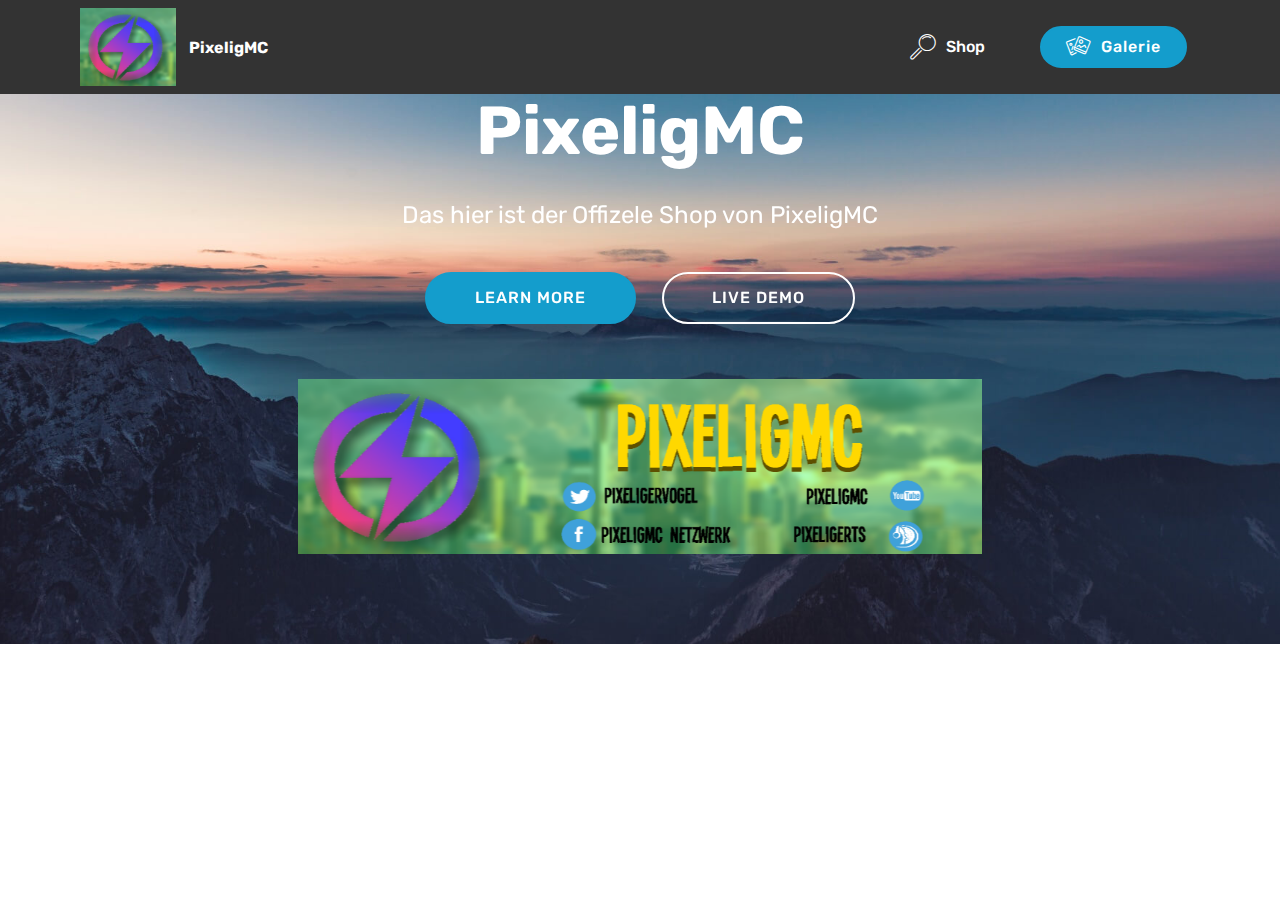
<file: index.html>
<!DOCTYPE html>
<html >
<head>
  <!-- Site made with Mobirise Website Builder v4.6.5, https://mobirise.com -->
  <meta charset="UTF-8">
  <meta http-equiv="X-UA-Compatible" content="IE=edge">
  <meta name="generator" content="Mobirise v4.6.5, mobirise.com">
  <meta name="viewport" content="width=device-width, initial-scale=1, minimum-scale=1">
  <link rel="shortcut icon" href="assets/images/servericon-1-921x236.png" type="image/x-icon">
  <meta name="description" content="">
  <title>Home</title>
  <link rel="stylesheet" href="assets/web/assets/mobirise-icons/mobirise-icons.css">
  <link rel="stylesheet" href="assets/tether/tether.min.css">
  <link rel="stylesheet" href="assets/bootstrap/css/bootstrap.min.css">
  <link rel="stylesheet" href="assets/bootstrap/css/bootstrap-grid.min.css">
  <link rel="stylesheet" href="assets/bootstrap/css/bootstrap-reboot.min.css">
  <link rel="stylesheet" href="assets/dropdown/css/style.css">
  <link rel="stylesheet" href="assets/theme/css/style.css">
  <link rel="stylesheet" href="assets/mobirise/css/mbr-additional.css" type="text/css">
  
  
  
</head>
<body>
  <section class="menu cid-qMWgkos1O8" once="menu" id="menu1-o">

    

    <nav class="navbar navbar-expand beta-menu navbar-dropdown align-items-center navbar-fixed-top navbar-toggleable-sm">
        <button class="navbar-toggler navbar-toggler-right" type="button" data-toggle="collapse" data-target="#navbarSupportedContent" aria-controls="navbarSupportedContent" aria-expanded="false" aria-label="Toggle navigation">
            <div class="hamburger">
                <span></span>
                <span></span>
                <span></span>
                <span></span>
            </div>
        </button>
        <div class="menu-logo">
            <div class="navbar-brand">
                <span class="navbar-logo">
                    <a href="https://mobirise.com">
                         <img src="assets/images/servericon-1-921x236.png" alt="Mobirise" title="" style="height: 4.9rem;">
                    </a>
                </span>
                <span class="navbar-caption-wrap"><a class="navbar-caption text-white display-4" href="https://mobirise.com">PixeligMC
                    </a></span>
            </div>
        </div>
        <div class="collapse navbar-collapse" id="navbarSupportedContent">
            <ul class="navbar-nav nav-dropdown" data-app-modern-menu="true"><li class="nav-item">
                    <a class="nav-link link text-white display-4" href="https://mobirise.com">
                        </a>
                </li>
                <li class="nav-item">
                    <a class="nav-link link text-white display-4" href="https://mobirise.com">
                        <span class="mbri-search mbr-iconfont mbr-iconfont-btn"></span>Shop &nbsp; &nbsp; &nbsp; &nbsp;</a>
                </li></ul>
            <div class="navbar-buttons mbr-section-btn"><a class="btn btn-sm btn-primary display-4" href="#top"><span class="mbri-image-gallery mbr-iconfont mbr-iconfont-btn"></span>Galerie</a></div>
        </div>
    </nav>
</section>

<section class="engine"><a href="https://mobirise.ws/k">how to develop own website</a></section><section class="header4 cid-qMWgmZiPDd mbr-parallax-background" id="header4-p">

    

    

    <div class="container">
        <div class="row justify-content-md-center">
            <div class="media-content col-md-10">
                <h1 class="mbr-section-title align-center mbr-white pb-3 mbr-bold mbr-fonts-style display-1">PixeligMC</h1>
                
                <div class="mbr-text align-center mbr-white pb-3">
                    <p class="mbr-text mbr-fonts-style display-5">Das hier ist der Offizele Shop von PixeligMC</p>
                </div>
                <div class="mbr-section-btn align-center"><a class="btn btn-md btn-primary display-4" href="https://mobirise.com">LEARN MORE</a>
                    <a class="btn btn-md btn-white-outline display-4" href="https://mobirise.com">LIVE DEMO</a></div>
            </div>
            <div class="mbr-figure pt-5">
                <img src="assets/images/servericon-2-921x236.png" alt="Mobirise" title="" style="width: 60%;">
            </div>
        </div>
    </div>
</section>


  <script src="assets/web/assets/jquery/jquery.min.js"></script>
  <script src="assets/popper/popper.min.js"></script>
  <script src="assets/tether/tether.min.js"></script>
  <script src="assets/bootstrap/js/bootstrap.min.js"></script>
  <script src="assets/smoothscroll/smooth-scroll.js"></script>
  <script src="assets/dropdown/js/script.min.js"></script>
  <script src="assets/touchswipe/jquery.touch-swipe.min.js"></script>
  <script src="assets/parallax/jarallax.min.js"></script>
  <script src="assets/theme/js/script.js"></script>
  
  
</body>
</html>
</file>
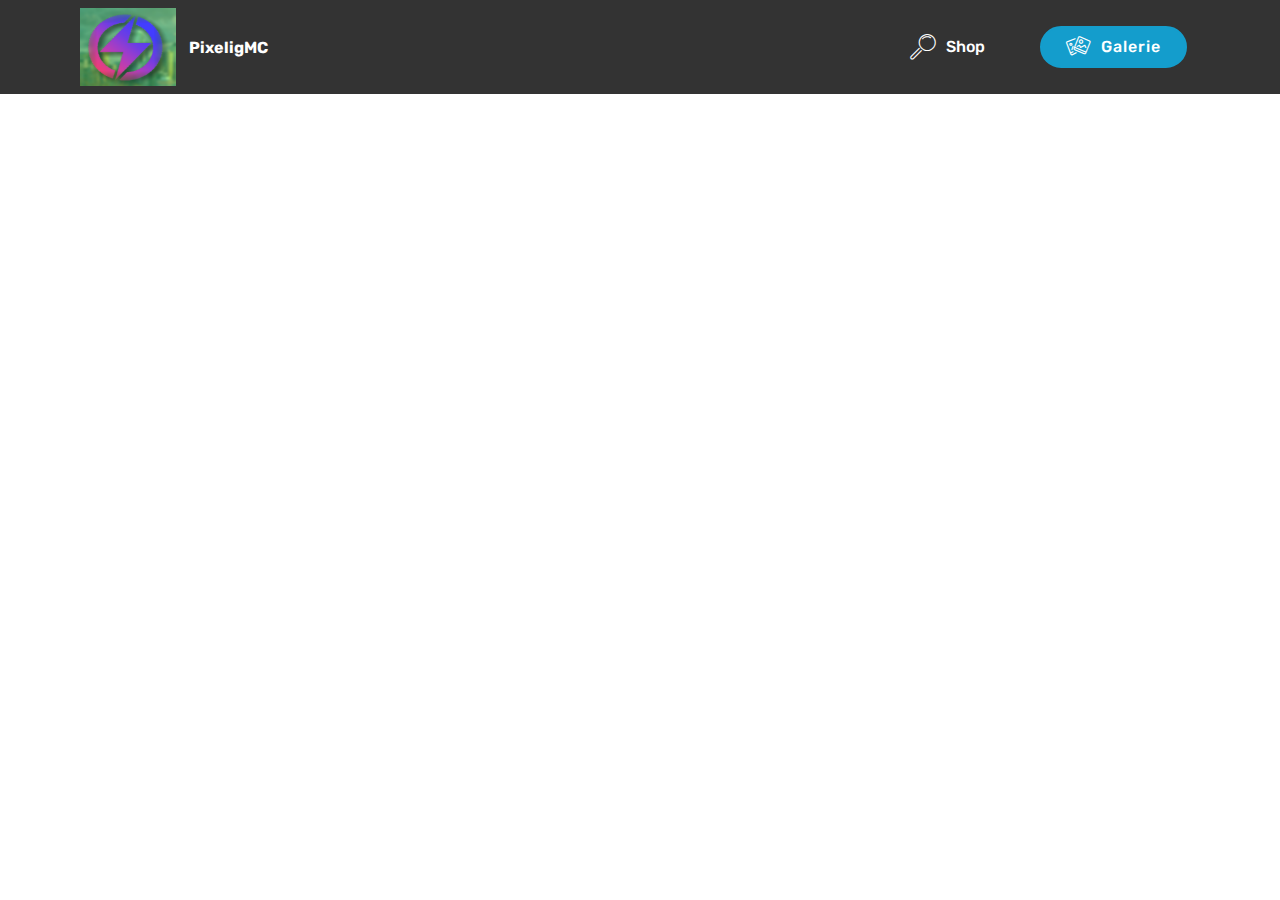
<file: Bilder.html>
<!DOCTYPE html>
<html >
<head>
  <!-- Site made with Mobirise Website Builder v4.6.5, https://mobirise.com -->
  <meta charset="UTF-8">
  <meta http-equiv="X-UA-Compatible" content="IE=edge">
  <meta name="generator" content="Mobirise v4.6.5, mobirise.com">
  <meta name="viewport" content="width=device-width, initial-scale=1, minimum-scale=1">
  <link rel="shortcut icon" href="assets/images/servericon-1-921x236.png" type="image/x-icon">
  <meta name="description" content="Bilder">
  <title>Galerie</title>
  <link rel="stylesheet" href="assets/web/assets/mobirise-icons/mobirise-icons.css">
  <link rel="stylesheet" href="assets/tether/tether.min.css">
  <link rel="stylesheet" href="assets/bootstrap/css/bootstrap.min.css">
  <link rel="stylesheet" href="assets/bootstrap/css/bootstrap-grid.min.css">
  <link rel="stylesheet" href="assets/bootstrap/css/bootstrap-reboot.min.css">
  <link rel="stylesheet" href="assets/dropdown/css/style.css">
  <link rel="stylesheet" href="assets/theme/css/style.css">
  <link rel="stylesheet" href="assets/mobirise/css/mbr-additional.css" type="text/css">
  
  
  
</head>
<body>
  <section class="menu cid-qMWgkos1O8" once="menu" id="menu1-r">

    

    <nav class="navbar navbar-expand beta-menu navbar-dropdown align-items-center navbar-fixed-top navbar-toggleable-sm">
        <button class="navbar-toggler navbar-toggler-right" type="button" data-toggle="collapse" data-target="#navbarSupportedContent" aria-controls="navbarSupportedContent" aria-expanded="false" aria-label="Toggle navigation">
            <div class="hamburger">
                <span></span>
                <span></span>
                <span></span>
                <span></span>
            </div>
        </button>
        <div class="menu-logo">
            <div class="navbar-brand">
                <span class="navbar-logo">
                    <a href="https://mobirise.com">
                         <img src="assets/images/servericon-1-921x236.png" alt="Mobirise" title="" style="height: 4.9rem;">
                    </a>
                </span>
                <span class="navbar-caption-wrap"><a class="navbar-caption text-white display-4" href="https://mobirise.com">PixeligMC
                    </a></span>
            </div>
        </div>
        <div class="collapse navbar-collapse" id="navbarSupportedContent">
            <ul class="navbar-nav nav-dropdown" data-app-modern-menu="true"><li class="nav-item">
                    <a class="nav-link link text-white display-4" href="https://mobirise.com">
                        </a>
                </li>
                <li class="nav-item">
                    <a class="nav-link link text-white display-4" href="https://mobirise.com">
                        <span class="mbri-search mbr-iconfont mbr-iconfont-btn"></span>Shop &nbsp; &nbsp; &nbsp; &nbsp;</a>
                </li></ul>
            <div class="navbar-buttons mbr-section-btn"><a class="btn btn-sm btn-primary display-4" href="#top"><span class="mbri-image-gallery mbr-iconfont mbr-iconfont-btn"></span>Galerie</a></div>
        </div>
    </nav>
</section>


  <section class="engine"><a href="https://mobirise.ws/m">drag and drop site builder</a></section><script src="assets/web/assets/jquery/jquery.min.js"></script>
  <script src="assets/popper/popper.min.js"></script>
  <script src="assets/tether/tether.min.js"></script>
  <script src="assets/bootstrap/js/bootstrap.min.js"></script>
  <script src="assets/smoothscroll/smooth-scroll.js"></script>
  <script src="assets/dropdown/js/script.min.js"></script>
  <script src="assets/touchswipe/jquery.touch-swipe.min.js"></script>
  <script src="assets/theme/js/script.js"></script>
  
  
</body>
</html>
</file>
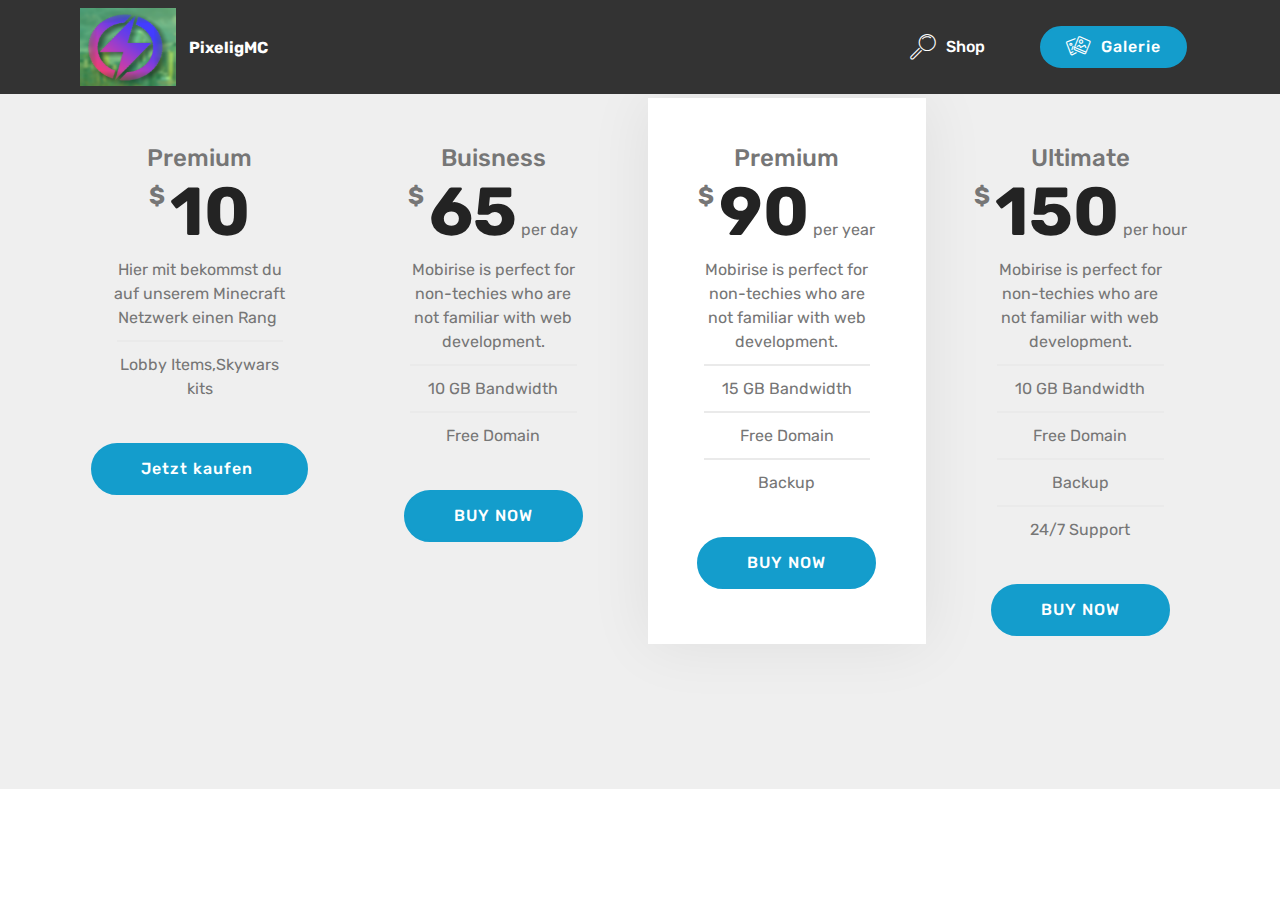
<file: Shop.html>
<!DOCTYPE html>
<html >
<head>
  <!-- Site made with Mobirise Website Builder v4.6.5, https://mobirise.com -->
  <meta charset="UTF-8">
  <meta http-equiv="X-UA-Compatible" content="IE=edge">
  <meta name="generator" content="Mobirise v4.6.5, mobirise.com">
  <meta name="viewport" content="width=device-width, initial-scale=1, minimum-scale=1">
  <link rel="shortcut icon" href="assets/images/servericon-1-921x236.png" type="image/x-icon">
  <meta name="description" content="Site Generator Description">
  <title>Shop</title>
  <link rel="stylesheet" href="assets/web/assets/mobirise-icons/mobirise-icons.css">
  <link rel="stylesheet" href="assets/tether/tether.min.css">
  <link rel="stylesheet" href="assets/bootstrap/css/bootstrap.min.css">
  <link rel="stylesheet" href="assets/bootstrap/css/bootstrap-grid.min.css">
  <link rel="stylesheet" href="assets/bootstrap/css/bootstrap-reboot.min.css">
  <link rel="stylesheet" href="assets/dropdown/css/style.css">
  <link rel="stylesheet" href="assets/theme/css/style.css">
  <link rel="stylesheet" href="assets/mobirise/css/mbr-additional.css" type="text/css">
  
  
  
</head>
<body>
  <section class="menu cid-qMWgkos1O8" once="menu" id="menu1-t">

    

    <nav class="navbar navbar-expand beta-menu navbar-dropdown align-items-center navbar-fixed-top navbar-toggleable-sm">
        <button class="navbar-toggler navbar-toggler-right" type="button" data-toggle="collapse" data-target="#navbarSupportedContent" aria-controls="navbarSupportedContent" aria-expanded="false" aria-label="Toggle navigation">
            <div class="hamburger">
                <span></span>
                <span></span>
                <span></span>
                <span></span>
            </div>
        </button>
        <div class="menu-logo">
            <div class="navbar-brand">
                <span class="navbar-logo">
                    <a href="https://mobirise.com">
                         <img src="assets/images/servericon-1-921x236.png" alt="Mobirise" title="" style="height: 4.9rem;">
                    </a>
                </span>
                <span class="navbar-caption-wrap"><a class="navbar-caption text-white display-4" href="https://mobirise.com">PixeligMC
                    </a></span>
            </div>
        </div>
        <div class="collapse navbar-collapse" id="navbarSupportedContent">
            <ul class="navbar-nav nav-dropdown" data-app-modern-menu="true"><li class="nav-item">
                    <a class="nav-link link text-white display-4" href="https://mobirise.com">
                        </a>
                </li>
                <li class="nav-item">
                    <a class="nav-link link text-white display-4" href="https://mobirise.com">
                        <span class="mbri-search mbr-iconfont mbr-iconfont-btn"></span>Shop &nbsp; &nbsp; &nbsp; &nbsp;</a>
                </li></ul>
            <div class="navbar-buttons mbr-section-btn"><a class="btn btn-sm btn-primary display-4" href="#top"><span class="mbri-image-gallery mbr-iconfont mbr-iconfont-btn"></span>Galerie</a></div>
        </div>
    </nav>
</section>

<section class="engine"><a href="https://mobirise.ws/d">best website software</a></section><section class="cid-qMWlJLv9zM" id="pricing-tables2-v">

    

    

    <div class="container">
        <div class="media-container-row">

            <div class="plan col-12 mx-2 my-2 justify-content-center col-lg-3">
                <div class="plan-header text-center pt-5">
                    <h3 class="plan-title mbr-fonts-style display-5">Premium</h3>
                    <div class="plan-price">
                        <span class="price-value mbr-fonts-style display-5">
                            $
                        </span>
                        <span class="price-figure mbr-fonts-style display-1">
                            10</span>
                        <small class="price-term mbr-fonts-style display-7"></small>
                    </div>
                </div>
                <div class="plan-body">
                    <div class="plan-list align-center">
                        <ul class="list-group list-group-flush mbr-fonts-style display-7">
                            <li class="list-group-item">
                                Hier mit bekommst du auf unserem Minecraft Netzwerk einen Rang&nbsp;</li>
                            <li class="list-group-item">Lobby Items,Skywars kits</li>
                        </ul>
                    </div>
                    <div class="mbr-section-btn text-center py-4 pb-5"><a href="https://mobirise.com" class="btn btn-primary display-4">Jetzt kaufen&nbsp;</a></div>
                </div>
            </div>

            <div class="plan col-12 mx-2 my-2 justify-content-center col-lg-3">
                <div class="plan-header text-center pt-5">
                    <h3 class="plan-title mbr-fonts-style display-5">
                        Buisness
                    </h3>
                    <div class="plan-price">
                        <span class="price-value mbr-fonts-style display-5">
                            $
                        </span>
                        <span class="price-figure mbr-fonts-style display-1">
                            65</span>
                        <small class="price-term mbr-fonts-style display-7">
                            per day
                        </small>
                    </div>
                </div>
                <div class="plan-body">
                    <div class="plan-list align-center">
                        <ul class="list-group list-group-flush mbr-fonts-style display-7">
                            <li class="list-group-item">
                                Mobirise is perfect for non-techies who are not familiar with web development.
                            </li>
                            <li class="list-group-item">
                                10 GB Bandwidth
                            </li>
                            <li class="list-group-item">
                                Free Domain
                            </li>
                        </ul>
                    </div>
                    <div class="mbr-section-btn text-center py-4 pb-5">
                        <a href="https://mobirise.com" class="btn btn-primary display-4">BUY NOW</a>
                    </div>
                </div>
            </div>

            <div class="plan col-12 mx-2 my-2 justify-content-center favorite col-lg-3">
                <div class="plan-header text-center pt-5">
                    <h3 class="plan-title mbr-fonts-style display-5">
                        Premium
                    </h3>
                    <div class="plan-price">
                        <span class="price-value mbr-fonts-style display-5">
                            $
                        </span>
                        <span class="price-figure mbr-fonts-style display-1">
                            90</span>
                        <small class="price-term mbr-fonts-style display-7">
                            per year
                        </small>
                    </div>
                </div>
                <div class="plan-body">
                    <div class="plan-list align-center">
                        <ul class="list-group list-group-flush mbr-fonts-style display-7">
                            <li class="list-group-item">
                                Mobirise is perfect for non-techies who are not familiar with web development.
                            </li>
                            <li class="list-group-item">
                                15 GB Bandwidth
                            </li>
                            <li class="list-group-item">
                                Free Domain
                            </li>
                            <li class="list-group-item">
                                Backup
                            </li>
                        </ul>
                    </div>
                    <div class="mbr-section-btn text-center py-4 pb-5">
                        <a href="https://mobirise.com" class="btn btn-primary display-4">BUY NOW</a>
                    </div>
                </div>
            </div>

            <div class="plan col-12 mx-2 my-2 justify-content-center col-lg-3">
                <div class="plan-header text-center pt-5">
                    <h3 class="plan-title mbr-fonts-style display-5">
                        Ultimate
                    </h3>
                    <div class="plan-price">
                        <span class="price-value mbr-fonts-style display-5">
                            $
                        </span>
                        <span class="price-figure mbr-fonts-style display-1">
                            150</span>
                        <small class="price-term mbr-fonts-style display-7">
                            per hour
                        </small>
                    </div>
                </div>
                <div class="plan-body">
                    <div class="plan-list align-center">
                        <ul class="list-group list-group-flush mbr-fonts-style display-7">
                            <li class="list-group-item">
                                Mobirise is perfect for non-techies who are not familiar with web development.
                            </li>
                            <li class="list-group-item">
                                10 GB Bandwidth
                            </li>
                            <li class="list-group-item">
                                Free Domain
                            </li>
                            <li class="list-group-item">
                                Backup
                            </li>
                            <li class="list-group-item">
                                24/7 Support
                            </li>
                        </ul>
                    </div>
                    <div class="mbr-section-btn text-center py-4 pb-5">
                        <a href="https://mobirise.com" class="btn btn-primary display-4">BUY NOW</a>
                    </div>
                </div>
            </div>

        </div>
    </div>
</section>


  <script src="assets/web/assets/jquery/jquery.min.js"></script>
  <script src="assets/popper/popper.min.js"></script>
  <script src="assets/tether/tether.min.js"></script>
  <script src="assets/bootstrap/js/bootstrap.min.js"></script>
  <script src="assets/smoothscroll/smooth-scroll.js"></script>
  <script src="assets/dropdown/js/script.min.js"></script>
  <script src="assets/touchswipe/jquery.touch-swipe.min.js"></script>
  <script src="assets/theme/js/script.js"></script>
  
  
</body>
</html>
</file>
<file: assets/web/assets/mobirise-icons/mobirise-icons.css>
@font-face {
  font-family: 'MobiriseIcons';
  src:  url('mobirise-icons.eot?spat4u');
  src:  url('mobirise-icons.eot?spat4u#iefix') format('embedded-opentype'),
    url('mobirise-icons.ttf?spat4u') format('truetype'),
    url('mobirise-icons.woff?spat4u') format('woff'),
    url('mobirise-icons.svg?spat4u#MobiriseIcons') format('svg');
  font-weight: normal;
  font-style: normal;
}

[class^="mbri-"], [class*=" mbri-"] {
  /* use !important to prevent issues with browser extensions that change fonts */
  font-family: MobiriseIcons !important;
  speak: none;
  font-style: normal;
  font-weight: normal;
  font-variant: normal;
  text-transform: none;
  line-height: 1;

  /* Better Font Rendering =========== */
  -webkit-font-smoothing: antialiased;
  -moz-osx-font-smoothing: grayscale;
}

.mbri-add-submenu:before {
  content: "\e900";
}
.mbri-alert:before {
  content: "\e901";
}
.mbri-align-center:before {
  content: "\e902";
}
.mbri-align-justify:before {
  content: "\e903";
}
.mbri-align-left:before {
  content: "\e904";
}
.mbri-align-right:before {
  content: "\e905";
}
.mbri-android:before {
  content: "\e906";
}
.mbri-apple:before {
  content: "\e907";
}
.mbri-arrow-down:before {
  content: "\e908";
}
.mbri-arrow-next:before {
  content: "\e909";
}
.mbri-arrow-prev:before {
  content: "\e90a";
}
.mbri-arrow-up:before {
  content: "\e90b";
}
.mbri-bold:before {
  content: "\e90c";
}
.mbri-bookmark:before {
  content: "\e90d";
}
.mbri-bootstrap:before {
  content: "\e90e";
}
.mbri-briefcase:before {
  content: "\e90f";
}
.mbri-browse:before {
  content: "\e910";
}
.mbri-bulleted-list:before {
  content: "\e911";
}
.mbri-calendar:before {
  content: "\e912";
}
.mbri-camera:before {
  content: "\e913";
}
.mbri-cart-add:before {
  content: "\e914";
}
.mbri-cart-full:before {
  content: "\e915";
}
.mbri-cash:before {
  content: "\e916";
}
.mbri-change-style:before {
  content: "\e917";
}
.mbri-chat:before {
  content: "\e918";
}
.mbri-clock:before {
  content: "\e919";
}
.mbri-close:before {
  content: "\e91a";
}
.mbri-cloud:before {
  content: "\e91b";
}
.mbri-code:before {
  content: "\e91c";
}
.mbri-contact-form:before {
  content: "\e91d";
}
.mbri-credit-card:before {
  content: "\e91e";
}
.mbri-cursor-click:before {
  content: "\e91f";
}
.mbri-cust-feedback:before {
  content: "\e920";
}
.mbri-database:before {
  content: "\e921";
}
.mbri-delivery:before {
  content: "\e922";
}
.mbri-desktop:before {
  content: "\e923";
}
.mbri-devices:before {
  content: "\e924";
}
.mbri-down:before {
  content: "\e925";
}
.mbri-download:before {
  content: "\e989";
}
.mbri-drag-n-drop:before {
  content: "\e927";
}
.mbri-drag-n-drop2:before {
  content: "\e928";
}
.mbri-edit:before {
  content: "\e929";
}
.mbri-edit2:before {
  content: "\e92a";
}
.mbri-error:before {
  content: "\e92b";
}
.mbri-extension:before {
  content: "\e92c";
}
.mbri-features:before {
  content: "\e92d";
}
.mbri-file:before {
  content: "\e92e";
}
.mbri-flag:before {
  content: "\e92f";
}
.mbri-folder:before {
  content: "\e930";
}
.mbri-gift:before {
  content: "\e931";
}
.mbri-github:before {
  content: "\e932";
}
.mbri-globe:before {
  content: "\e933";
}
.mbri-globe-2:before {
  content: "\e934";
}
.mbri-growing-chart:before {
  content: "\e935";
}
.mbri-hearth:before {
  content: "\e936";
}
.mbri-help:before {
  content: "\e937";
}
.mbri-home:before {
  content: "\e938";
}
.mbri-hot-cup:before {
  content: "\e939";
}
.mbri-idea:before {
  content: "\e93a";
}
.mbri-image-gallery:before {
  content: "\e93b";
}
.mbri-image-slider:before {
  content: "\e93c";
}
.mbri-info:before {
  content: "\e93d";
}
.mbri-italic:before {
  content: "\e93e";
}
.mbri-key:before {
  content: "\e93f";
}
.mbri-laptop:before {
  content: "\e940";
}
.mbri-layers:before {
  content: "\e941";
}
.mbri-left-right:before {
  content: "\e942";
}
.mbri-left:before {
  content: "\e943";
}
.mbri-letter:before {
  content: "\e944";
}
.mbri-like:before {
  content: "\e945";
}
.mbri-link:before {
  content: "\e946";
}
.mbri-lock:before {
  content: "\e947";
}
.mbri-login:before {
  content: "\e948";
}
.mbri-logout:before {
  content: "\e949";
}
.mbri-magic-stick:before {
  content: "\e94a";
}
.mbri-map-pin:before {
  content: "\e94b";
}
.mbri-menu:before {
  content: "\e94c";
}
.mbri-mobile:before {
  content: "\e94d";
}
.mbri-mobile2:before {
  content: "\e94e";
}
.mbri-mobirise:before {
  content: "\e94f";
}
.mbri-more-horizontal:before {
  content: "\e950";
}
.mbri-more-vertical:before {
  content: "\e951";
}
.mbri-music:before {
  content: "\e952";
}
.mbri-new-file:before {
  content: "\e953";
}
.mbri-numbered-list:before {
  content: "\e954";
}
.mbri-opened-folder:before {
  content: "\e955";
}
.mbri-pages:before {
  content: "\e956";
}
.mbri-paper-plane:before {
  content: "\e957";
}
.mbri-paperclip:before {
  content: "\e958";
}
.mbri-photo:before {
  content: "\e959";
}
.mbri-photos:before {
  content: "\e95a";
}
.mbri-pin:before {
  content: "\e95b";
}
.mbri-play:before {
  content: "\e95c";
}
.mbri-plus:before {
  content: "\e95d";
}
.mbri-preview:before {
  content: "\e95e";
}
.mbri-print:before {
  content: "\e95f";
}
.mbri-protect:before {
  content: "\e960";
}
.mbri-question:before {
  content: "\e961";
}
.mbri-quote-left:before {
  content: "\e962";
}
.mbri-quote-right:before {
  content: "\e963";
}
.mbri-refresh:before {
  content: "\e964";
}
.mbri-responsive:before {
  content: "\e965";
}
.mbri-right:before {
  content: "\e966";
}
.mbri-rocket:before {
  content: "\e967";
}
.mbri-sad-face:before {
  content: "\e968";
}
.mbri-sale:before {
  content: "\e969";
}
.mbri-save:before {
  content: "\e96a";
}
.mbri-search:before {
  content: "\e96b";
}
.mbri-setting:before {
  content: "\e96c";
}
.mbri-setting2:before {
  content: "\e96d";
}
.mbri-setting3:before {
  content: "\e96e";
}
.mbri-share:before {
  content: "\e96f";
}
.mbri-shopping-bag:before {
  content: "\e970";
}
.mbri-shopping-basket:before {
  content: "\e971";
}
.mbri-shopping-cart:before {
  content: "\e972";
}
.mbri-sites:before {
  content: "\e973";
}
.mbri-smile-face:before {
  content: "\e974";
}
.mbri-speed:before {
  content: "\e975";
}
.mbri-star:before {
  content: "\e976";
}
.mbri-success:before {
  content: "\e977";
}
.mbri-sun:before {
  content: "\e978";
}
.mbri-sun2:before {
  content: "\e979";
}
.mbri-tablet:before {
  content: "\e97a";
}
.mbri-tablet-vertical:before {
  content: "\e97b";
}
.mbri-target:before {
  content: "\e97c";
}
.mbri-timer:before {
  content: "\e97d";
}
.mbri-to-ftp:before {
  content: "\e97e";
}
.mbri-to-local-drive:before {
  content: "\e97f";
}
.mbri-touch-swipe:before {
  content: "\e980";
}
.mbri-touch:before {
  content: "\e981";
}
.mbri-trash:before {
  content: "\e982";
}
.mbri-underline:before {
  content: "\e983";
}
.mbri-unlink:before {
  content: "\e984";
}
.mbri-unlock:before {
  content: "\e985";
}
.mbri-up-down:before {
  content: "\e986";
}
.mbri-up:before {
  content: "\e987";
}
.mbri-update:before {
  content: "\e988";
}
.mbri-upload:before {
 content: "\e926"; 
}
.mbri-user:before {
  content: "\e98a";
}
.mbri-user2:before {
  content: "\e98b";
}
.mbri-users:before {
  content: "\e98c";
}
.mbri-video:before {
  content: "\e98d";
}
.mbri-video-play:before {
  content: "\e98e";
}
.mbri-watch:before {
  content: "\e98f";
}
.mbri-website-theme:before {
  content: "\e990";
}
.mbri-wifi:before {
  content: "\e991";
}
.mbri-windows:before {
  content: "\e992";
}
.mbri-zoom-out:before {
  content: "\e993";
}
.mbri-redo:before {
  content: "\e994";
}
.mbri-undo:before {
  content: "\e995";
}
</file>
<file: assets/dropdown/css/style.css>
.navbar-dropdown {
  left: 0;
  padding: 0;
  position: absolute;
  right: 0;
  top: 0;
  transition: all 0.45s ease;
  z-index: 1030;
  background: #282828; }
  .navbar-dropdown .navbar-logo {
    margin-right: 0.8rem;
    transition: margin 0.3s ease-in-out;
    vertical-align: middle; }
    .navbar-dropdown .navbar-logo img {
      height: 3.125rem;
      transition: all 0.3s ease-in-out; }
    .navbar-dropdown .navbar-logo.mbr-iconfont {
      font-size: 3.125rem;
      line-height: 3.125rem; }
  .navbar-dropdown .navbar-caption {
    font-weight: 700;
    white-space: normal;
    vertical-align: -4px;
    line-height: 3.125rem !important; }
    .navbar-dropdown .navbar-caption, .navbar-dropdown .navbar-caption:hover {
      color: inherit;
      text-decoration: none; }
  .navbar-dropdown .mbr-iconfont + .navbar-caption {
    vertical-align: -1px; }
  .navbar-dropdown.navbar-fixed-top {
    position: fixed; }
  .navbar-dropdown .navbar-brand span {
    vertical-align: -4px; }
  .navbar-dropdown.bg-color.transparent {
    background: none; }
  .navbar-dropdown.navbar-short .navbar-brand {
    padding: 0.625rem 0; }
    .navbar-dropdown.navbar-short .navbar-brand span {
      vertical-align: -1px; }
  .navbar-dropdown.navbar-short .navbar-caption {
    line-height: 2.375rem !important;
    vertical-align: -2px; }
  .navbar-dropdown.navbar-short .navbar-logo {
    margin-right: 0.5rem; }
    .navbar-dropdown.navbar-short .navbar-logo img {
      height: 2.375rem; }
    .navbar-dropdown.navbar-short .navbar-logo.mbr-iconfont {
      font-size: 2.375rem;
      line-height: 2.375rem; }
  .navbar-dropdown.navbar-short .mbr-table-cell {
    height: 3.625rem; }
  .navbar-dropdown .navbar-close {
    left: 0.6875rem;
    position: fixed;
    top: 0.75rem;
    z-index: 1000; }
  .navbar-dropdown .hamburger-icon {
    content: "";
    display: inline-block;
    vertical-align: middle;
    width: 16px;
    -webkit-box-shadow: 0 -6px 0 1px #282828,0 0 0 1px #282828,0 6px 0 1px #282828;
    -moz-box-shadow: 0 -6px 0 1px #282828,0 0 0 1px #282828,0 6px 0 1px #282828;
    box-shadow: 0 -6px 0 1px #282828,0 0 0 1px #282828,0 6px 0 1px #282828; }

.dropdown-menu .dropdown-toggle[data-toggle="dropdown-submenu"]::after {
  border-bottom: 0.35em solid transparent;
  border-left: 0.35em solid;
  border-right: 0;
  border-top: 0.35em solid transparent;
  margin-left: 0.3rem; }

.dropdown-menu .dropdown-item:focus {
  outline: 0; }

.nav-dropdown {
  font-size: 0.75rem;
  font-weight: 500;
  height: auto !important; }
  .nav-dropdown .nav-btn {
    padding-left: 1rem; }
  .nav-dropdown .link {
    margin: .667em 1.667em;
    font-weight: 500;
    padding: 0;
    transition: color .2s ease-in-out; }
    .nav-dropdown .link.dropdown-toggle {
      margin-right: 2.583em; }
      .nav-dropdown .link.dropdown-toggle::after {
        margin-left: .25rem;
        border-top: 0.35em solid;
        border-right: 0.35em solid transparent;
        border-left: 0.35em solid transparent;
        border-bottom: 0; }
      .nav-dropdown .link.dropdown-toggle[aria-expanded="true"] {
        margin: 0;
        padding: 0.667em 3.263em  0.667em 1.667em; }
  .nav-dropdown .link::after,
  .nav-dropdown .dropdown-item::after {
    color: inherit; }
  .nav-dropdown .btn {
    font-size: 0.75rem;
    font-weight: 700;
    letter-spacing: 0;
    margin-bottom: 0;
    padding-left: 1.25rem;
    padding-right: 1.25rem; }
  .nav-dropdown .dropdown-menu {
    border-radius: 0;
    border: 0;
    left: 0;
    margin: 0;
    padding-bottom: 1.25rem;
    padding-top: 1.25rem;
    position: relative; }
  .nav-dropdown .dropdown-submenu {
    margin-left: 0.125rem;
    top: 0; }
  .nav-dropdown .dropdown-item {
    font-weight: 500;
    line-height: 2;
    padding: 0.3846em 4.615em 0.3846em 1.5385em;
    position: relative;
    transition: color .2s ease-in-out, background-color .2s ease-in-out; }
    .nav-dropdown .dropdown-item::after {
      margin-top: -0.3077em;
      position: absolute;
      right: 1.1538em;
      top: 50%; }
    .nav-dropdown .dropdown-item:focus, .nav-dropdown .dropdown-item:hover {
      background: none; }

@media (max-width: 767px) {
  .nav-dropdown.navbar-toggleable-sm {
    bottom: 0;
    display: none;
    left: 0;
    overflow-x: hidden;
    position: fixed;
    top: 0;
    transform: translateX(-100%);
    -ms-transform: translateX(-100%);
    -webkit-transform: translateX(-100%);
    width: 18.75rem;
    z-index: 999; } }
.nav-dropdown.navbar-toggleable-xl {
  bottom: 0;
  display: none;
  left: 0;
  overflow-x: hidden;
  position: fixed;
  top: 0;
  transform: translateX(-100%);
  -ms-transform: translateX(-100%);
  -webkit-transform: translateX(-100%);
  width: 18.75rem;
  z-index: 999; }

.nav-dropdown-sm {
  display: block !important;
  overflow-x: hidden;
  overflow: auto;
  padding-top: 3.875rem; }
  .nav-dropdown-sm::after {
    content: "";
    display: block;
    height: 3rem;
    width: 100%; }
  .nav-dropdown-sm.collapse.in ~ .navbar-close {
    display: block !important; }
  .nav-dropdown-sm.collapsing, .nav-dropdown-sm.collapse.in {
    transform: translateX(0);
    -ms-transform: translateX(0);
    -webkit-transform: translateX(0);
    transition: all 0.25s ease-out;
    -webkit-transition: all 0.25s ease-out;
    background: #282828; }
  .nav-dropdown-sm.collapsing[aria-expanded="false"] {
    transform: translateX(-100%);
    -ms-transform: translateX(-100%);
    -webkit-transform: translateX(-100%); }
  .nav-dropdown-sm .nav-item {
    display: block;
    margin-left: 0 !important;
    padding-left: 0; }
  .nav-dropdown-sm .link,
  .nav-dropdown-sm .dropdown-item {
    border-top: 1px dotted rgba(255, 255, 255, 0.1);
    font-size: 0.8125rem;
    line-height: 1.6;
    margin: 0 !important;
    padding: 0.875rem 2.4rem 0.875rem 1.5625rem !important;
    position: relative;
    white-space: normal; }
    .nav-dropdown-sm .link:focus, .nav-dropdown-sm .link:hover,
    .nav-dropdown-sm .dropdown-item:focus,
    .nav-dropdown-sm .dropdown-item:hover {
      background: rgba(0, 0, 0, 0.2) !important;
      color: #c0a375; }
  .nav-dropdown-sm .nav-btn {
    position: relative;
    padding: 1.5625rem 1.5625rem 0 1.5625rem; }
    .nav-dropdown-sm .nav-btn::before {
      border-top: 1px dotted rgba(255, 255, 255, 0.1);
      content: "";
      left: 0;
      position: absolute;
      top: 0;
      width: 100%; }
    .nav-dropdown-sm .nav-btn + .nav-btn {
      padding-top: 0.625rem; }
      .nav-dropdown-sm .nav-btn + .nav-btn::before {
        display: none; }
  .nav-dropdown-sm .btn {
    padding: 0.625rem 0; }
  .nav-dropdown-sm .dropdown-toggle[data-toggle="dropdown-submenu"]::after {
    margin-left: .25rem;
    border-top: 0.35em solid;
    border-right: 0.35em solid transparent;
    border-left: 0.35em solid transparent;
    border-bottom: 0; }
  .nav-dropdown-sm .dropdown-toggle[data-toggle="dropdown-submenu"][aria-expanded="true"]::after {
    border-top: 0;
    border-right: 0.35em solid transparent;
    border-left: 0.35em solid transparent;
    border-bottom: 0.35em solid; }
  .nav-dropdown-sm .dropdown-menu {
    margin: 0;
    padding: 0;
    position: relative;
    top: 0;
    left: 0;
    width: 100%;
    border: 0;
    float: none;
    border-radius: 0;
    background: none; }
  .nav-dropdown-sm .dropdown-submenu {
    left: 100%;
    margin-left: 0.125rem;
    margin-top: -1.25rem;
    top: 0; }

.navbar-toggleable-sm .nav-dropdown .dropdown-menu {
  position: absolute; }

.navbar-toggleable-sm .nav-dropdown .dropdown-submenu {
  left: 100%;
  margin-left: 0.125rem;
  margin-top: -1.25rem;
  top: 0; }

.navbar-toggleable-sm.opened .nav-dropdown .dropdown-menu {
  position: relative; }

.navbar-toggleable-sm.opened .nav-dropdown .dropdown-submenu {
  left: 0;
  margin-left: 00rem;
  margin-top: 0rem;
  top: 0; }

.is-builder .nav-dropdown.collapsing {
  transition: none !important; }

/*# sourceMappingURL=style.css.map */
</file>
<file: assets/theme/css/style.css>
/*!
 * Mobirise v4 theme (https://mobirise.com/)
 * Copyright 2017 Mobirise
 */
section {
  background-color: #eeeeee; }

section,
.container,
.container-fluid {
  position: relative;
  word-wrap: break-word; }

a.mbr-iconfont:hover {
  text-decoration: none; }

.article .lead p, .article .lead ul, .article .lead ol, .article .lead pre, .article .lead blockquote {
  margin-bottom: 0; }

a {
  font-style: normal;
  font-weight: 400;
  cursor: pointer; }
  a, a:hover {
    text-decoration: none; }

figure {
  margin-bottom: 0; }

body {
  color: #232323; }

h1, h2, h3, h4, h5, h6,
.h1, .h2, .h3, .h4, .h5, .h6,
.display-1, .display-2, .display-3, .display-4 {
  line-height: 1;
  word-break: break-word;
  word-wrap: break-word; }

b, strong {
  font-weight: bold; }

blockquote {
  padding: 10px 0 10px 20px;
  position: relative;
  border-left: 2px solid;
  border-color: #ff3366; }

input:-webkit-autofill, input:-webkit-autofill:hover, input:-webkit-autofill:focus, input:-webkit-autofill:active {
  transition-delay: 9999s;
  transition-property: background-color, color; }

textarea[type="hidden"] {
  display: none; }

body {
  position: relative; }

section {
  background-position: 50% 50%;
  background-repeat: no-repeat;
  background-size: cover; }
  section .mbr-background-video,
  section .mbr-background-video-preview {
    position: absolute;
    bottom: 0;
    left: 0;
    right: 0;
    top: 0; }

.hidden {
  visibility: hidden; }

.mbr-z-index20 {
  z-index: 20; }

/*! Base colors */
.mbr-white {
  color: #ffffff; }

.mbr-black {
  color: #000000; }

.mbr-bg-white {
  background-color: #ffffff; }

.mbr-bg-black {
  background-color: #000000; }

/*! Text-aligns */
.align-left {
  text-align: left; }

.align-center {
  text-align: center; }

.align-right {
  text-align: right; }

@media (max-width: 767px) {
  .align-left, .align-center, .align-right, .mbr-section-btn, .mbr-section-title {
    text-align: center; } }
/*! Font-weight  */
.mbr-light {
  font-weight: 300; }

.mbr-regular {
  font-weight: 400; }

.mbr-semibold {
  font-weight: 500; }

.mbr-bold {
  font-weight: 700; }

/*! Media  */
.media-size-item {
  -webkit-flex: 1 1 auto;
  -moz-flex: 1 1 auto;
  -ms-flex: 1 1 auto;
  -o-flex: 1 1 auto;
  flex: 1 1 auto; }

.media-content {
  -webkit-flex-basis: 100%;
  flex-basis: 100%; }

.media-container-row {
  display: -ms-flexbox;
  display: -webkit-flex;
  display: flex;
  -webkit-flex-direction: row;
  -ms-flex-direction: row;
  flex-direction: row;
  -webkit-flex-wrap: wrap;
  -ms-flex-wrap: wrap;
  flex-wrap: wrap;
  -webkit-justify-content: center;
  -ms-flex-pack: center;
  justify-content: center;
  -webkit-align-content: center;
  -ms-flex-line-pack: center;
  align-content: center;
  -webkit-align-items: start;
  -ms-flex-align: start;
  align-items: start; }
  .media-container-row .media-size-item {
    width: 400px; }

.media-container-column {
  display: -ms-flexbox;
  display: -webkit-flex;
  display: flex;
  -webkit-flex-direction: column;
  -ms-flex-direction: column;
  flex-direction: column;
  -webkit-flex-wrap: wrap;
  -ms-flex-wrap: wrap;
  flex-wrap: wrap;
  -webkit-justify-content: center;
  -ms-flex-pack: center;
  justify-content: center;
  -webkit-align-content: center;
  -ms-flex-line-pack: center;
  align-content: center;
  -webkit-align-items: stretch;
  -ms-flex-align: stretch;
  align-items: stretch; }
  .media-container-column > * {
    width: 100%; }

@media (min-width: 992px) {
  .media-container-row {
    -webkit-flex-wrap: nowrap;
    -ms-flex-wrap: nowrap;
    flex-wrap: nowrap; } }
figure {
  overflow: hidden; }

figure[mbr-media-size] {
  transition: width 0.1s; }

.mbr-figure img, .mbr-figure iframe {
  display: block;
  width: 100%; }

.card {
  background-color: transparent;
  border: none; }

.card-img {
  text-align: center;
  flex-shrink: 0; }

.media {
  max-width: 100%;
  margin: 0 auto; }

.mbr-figure {
  -ms-flex-item-align: center;
  -ms-grid-row-align: center;
  -webkit-align-self: center;
  align-self: center; }

.media-container > div {
  max-width: 100%; }

.mbr-figure img, .card-img img {
  width: 100%; }

@media (max-width: 991px) {
  .media-size-item {
    width: auto !important; }

  .media {
    width: auto; }

  .mbr-figure {
    width: 100% !important; } }
/*! Buttons */
.mbr-section-btn {
  margin-left: -.25rem;
  margin-right: -.25rem;
  font-size: 0; }

nav .mbr-section-btn {
  margin-left: 0rem;
  margin-right: 0rem; }

/*! Btn icon margin */
.btn .mbr-iconfont, .btn.btn-sm .mbr-iconfont {
  cursor: pointer;
  margin-right: 0.5rem; }

.btn.btn-md .mbr-iconfont, .btn.btn-md .mbr-iconfont {
  margin-right: 0.8rem; }

.mbr-regular {
  font-weight: 400; }

.mbr-semibold {
  font-weight: 500; }

.mbr-bold {
  font-weight: 700; }

[type="submit"] {
  -webkit-appearance: none; }

/*! Full-screen */
.mbr-fullscreen .mbr-overlay {
  min-height: 100vh; }

.mbr-fullscreen {
  display: flex;
  display: -webkit-flex;
  display: -moz-flex;
  display: -ms-flex;
  display: -o-flex;
  align-items: center;
  -webkit-align-items: center;
  min-height: 100vh;
  padding-top: 3rem;
  padding-bottom: 3rem; }

/*! Map */
.map {
  height: 25rem;
  position: relative; }
  .map iframe {
    width: 100%;
    height: 100%; }

/* Form */
.form-asterisk {
  font-family: initial;
  position: absolute;
  top: -2px;
  font-weight: normal; }

/*! Scroll to top arrow */
.mbr-arrow-up {
  bottom: 25px;
  right: 90px;
  position: fixed;
  text-align: right;
  z-index: 5000;
  color: #ffffff;
  font-size: 32px;
  transform: rotate(180deg);
  -webkit-transform: rotate(180deg); }

.mbr-arrow-up a {
  background: rgba(0, 0, 0, 0.2);
  border-radius: 3px;
  color: #fff;
  display: inline-block;
  height: 60px;
  width: 60px;
  outline-style: none !important;
  position: relative;
  text-decoration: none;
  transition: all .3s ease-in-out;
  cursor: pointer;
  text-align: center; }
  .mbr-arrow-up a:hover {
    background-color: rgba(0, 0, 0, 0.4); }
  .mbr-arrow-up a i {
    line-height: 60px; }

.mbr-arrow-up-icon {
  display: block;
  color: #fff; }

.mbr-arrow-up-icon::before {
  content: "\203a";
  display: inline-block;
  font-family: serif;
  font-size: 32px;
  line-height: 1;
  font-style: normal;
  position: relative;
  top: 6px;
  left: -4px;
  -webkit-transform: rotate(-90deg);
  transform: rotate(-90deg); }

/*! Arrow Down */
.mbr-arrow {
  position: absolute;
  bottom: 45px;
  left: 50%;
  width: 60px;
  height: 60px;
  cursor: pointer;
  background-color: rgba(80, 80, 80, 0.5);
  border-radius: 50%;
  -webkit-transform: translateX(-50%);
  transform: translateX(-50%); }
  .mbr-arrow > a {
    display: inline-block;
    text-decoration: none;
    outline-style: none;
    -webkit-animation: arrowdown 1.7s ease-in-out infinite;
    animation: arrowdown 1.7s ease-in-out infinite; }
    .mbr-arrow > a > i {
      position: absolute;
      top: -2px;
      left: 15px;
      font-size: 2rem; }

@keyframes arrowdown {
  0% {
    transform: translateY(0px);
    -webkit-transform: translateY(0px); }
  50% {
    transform: translateY(-5px);
    -webkit-transform: translateY(-5px); }
  100% {
    transform: translateY(0px);
    -webkit-transform: translateY(0px); } }
@-webkit-keyframes arrowdown {
  0% {
    transform: translateY(0px);
    -webkit-transform: translateY(0px); }
  50% {
    transform: translateY(-5px);
    -webkit-transform: translateY(-5px); }
  100% {
    transform: translateY(0px);
    -webkit-transform: translateY(0px); } }
@media (max-width: 500px) {
  .mbr-arrow-up {
    left: 50%;
    right: auto;
    transform: translateX(-50%) rotate(180deg);
    -webkit-transform: translateX(-50%) rotate(180deg); } }
/*Gradients animation*/
@keyframes gradient-animation {
  from {
    background-position: 0% 100%;
    animation-timing-function: ease-in-out; }
  to {
    background-position: 100% 0%;
    animation-timing-function: ease-in-out; } }
@-webkit-keyframes gradient-animation {
  from {
    background-position: 0% 100%;
    animation-timing-function: ease-in-out; }
  to {
    background-position: 100% 0%;
    animation-timing-function: ease-in-out; } }
.bg-gradient {
  background-size: 200% 200%;
  animation: gradient-animation 5s infinite alternate;
  -webkit-animation: gradient-animation 5s infinite alternate; }

.menu .navbar-brand {
  display: -webkit-flex; }
  .menu .navbar-brand span {
    display: flex;
    display: -webkit-flex; }
  .menu .navbar-brand .navbar-caption-wrap {
    display: -webkit-flex; }
  .menu .navbar-brand .navbar-logo img {
    display: -webkit-flex; }
@media (min-width: 768px) and (max-width: 991px) {
  .menu .navbar-toggleable-sm .navbar-nav {
    display: -webkit-box;
    display: -webkit-flex;
    display: -ms-flexbox; } }
@media (min-width: 992px) {
  .menu .navbar-nav.nav-dropdown {
    display: -webkit-flex; }
  .menu .navbar-toggleable-sm .navbar-collapse {
    display: -webkit-flex !important; } }

/*# sourceMappingURL=style.css.map */
.engine {
	position: absolute;
	text-indent: -2400px;
	text-align: center;
	padding: 0;
	top: 0;
	left: -2400px;
}
</file>
<file: assets/mobirise/css/mbr-additional.css>
@import url(https://fonts.googleapis.com/css?family=Rubik:300,300i,400,400i,500,500i,700,700i,900,900i);





body {
  font-style: normal;
  line-height: 1.5;
}
.mbr-section-title {
  font-style: normal;
  line-height: 1.2;
}
.mbr-section-subtitle {
  line-height: 1.3;
}
.mbr-text {
  font-style: normal;
  line-height: 1.6;
}
.display-1 {
  font-family: 'Rubik', sans-serif;
  font-size: 4.25rem;
}
.display-1 > .mbr-iconfont {
  font-size: 6.8rem;
}
.display-2 {
  font-family: 'Rubik', sans-serif;
  font-size: 3rem;
}
.display-2 > .mbr-iconfont {
  font-size: 4.8rem;
}
.display-4 {
  font-family: 'Rubik', sans-serif;
  font-size: 1rem;
}
.display-4 > .mbr-iconfont {
  font-size: 1.6rem;
}
.display-5 {
  font-family: 'Rubik', sans-serif;
  font-size: 1.5rem;
}
.display-5 > .mbr-iconfont {
  font-size: 2.4rem;
}
.display-7 {
  font-family: 'Rubik', sans-serif;
  font-size: 1rem;
}
.display-7 > .mbr-iconfont {
  font-size: 1.6rem;
}
/* ---- Fluid typography for mobile devices ---- */
/* 1.4 - font scale ratio ( bootstrap == 1.42857 ) */
/* 100vw - current viewport width */
/* (48 - 20)  48 == 48rem == 768px, 20 == 20rem == 320px(minimal supported viewport) */
/* 0.65 - min scale variable, may vary */
@media (max-width: 768px) {
  .display-1 {
    font-size: 3.4rem;
    font-size: calc( 2.1374999999999997rem + (4.25 - 2.1374999999999997) * ((100vw - 20rem) / (48 - 20)));
    line-height: calc( 1.4 * (2.1374999999999997rem + (4.25 - 2.1374999999999997) * ((100vw - 20rem) / (48 - 20))));
  }
  .display-2 {
    font-size: 2.4rem;
    font-size: calc( 1.7rem + (3 - 1.7) * ((100vw - 20rem) / (48 - 20)));
    line-height: calc( 1.4 * (1.7rem + (3 - 1.7) * ((100vw - 20rem) / (48 - 20))));
  }
  .display-4 {
    font-size: 0.8rem;
    font-size: calc( 1rem + (1 - 1) * ((100vw - 20rem) / (48 - 20)));
    line-height: calc( 1.4 * (1rem + (1 - 1) * ((100vw - 20rem) / (48 - 20))));
  }
  .display-5 {
    font-size: 1.2rem;
    font-size: calc( 1.175rem + (1.5 - 1.175) * ((100vw - 20rem) / (48 - 20)));
    line-height: calc( 1.4 * (1.175rem + (1.5 - 1.175) * ((100vw - 20rem) / (48 - 20))));
  }
}
/* Buttons */
.btn {
  font-weight: 500;
  border-width: 2px;
  font-style: normal;
  letter-spacing: 1px;
  margin: .4rem .8rem;
  white-space: normal;
  -webkit-transition: all 0.3s ease-in-out;
  -moz-transition: all 0.3s ease-in-out;
  transition: all 0.3s ease-in-out;
  padding: 1rem 3rem;
  border-radius: 3px;
  display: inline-flex;
  align-items: center;
  justify-content: center;
  word-break: break-word;
}
.btn-sm {
  font-weight: 500;
  letter-spacing: 1px;
  -webkit-transition: all 0.3s ease-in-out;
  -moz-transition: all 0.3s ease-in-out;
  transition: all 0.3s ease-in-out;
  padding: 0.6rem 1.5rem;
  border-radius: 3px;
}
.btn-md {
  font-weight: 500;
  letter-spacing: 1px;
  margin: .4rem .8rem !important;
  -webkit-transition: all 0.3s ease-in-out;
  -moz-transition: all 0.3s ease-in-out;
  transition: all 0.3s ease-in-out;
  padding: 1rem 3rem;
  border-radius: 3px;
}
.btn-lg {
  font-weight: 500;
  letter-spacing: 1px;
  margin: .4rem .8rem !important;
  -webkit-transition: all 0.3s ease-in-out;
  -moz-transition: all 0.3s ease-in-out;
  transition: all 0.3s ease-in-out;
  padding: 1.2rem 3.2rem;
  border-radius: 3px;
}
.bg-primary {
  background-color: #149dcc !important;
}
.bg-success {
  background-color: #f7ed4a !important;
}
.bg-info {
  background-color: #82786e !important;
}
.bg-warning {
  background-color: #879a9f !important;
}
.bg-danger {
  background-color: #b1a374 !important;
}
.btn-primary,
.btn-primary:active {
  background-color: #149dcc !important;
  border-color: #149dcc !important;
  color: #ffffff !important;
}
.btn-primary:hover,
.btn-primary:focus,
.btn-primary.focus,
.btn-primary.active {
  color: #ffffff !important;
  background-color: #0d6786 !important;
  border-color: #0d6786 !important;
}
.btn-primary.disabled,
.btn-primary:disabled {
  color: #ffffff !important;
  background-color: #0d6786 !important;
  border-color: #0d6786 !important;
}
.btn-secondary,
.btn-secondary:active {
  background-color: #ff3366 !important;
  border-color: #ff3366 !important;
  color: #ffffff !important;
}
.btn-secondary:hover,
.btn-secondary:focus,
.btn-secondary.focus,
.btn-secondary.active {
  color: #ffffff !important;
  background-color: #e50039 !important;
  border-color: #e50039 !important;
}
.btn-secondary.disabled,
.btn-secondary:disabled {
  color: #ffffff !important;
  background-color: #e50039 !important;
  border-color: #e50039 !important;
}
.btn-info,
.btn-info:active {
  background-color: #82786e !important;
  border-color: #82786e !important;
  color: #ffffff !important;
}
.btn-info:hover,
.btn-info:focus,
.btn-info.focus,
.btn-info.active {
  color: #ffffff !important;
  background-color: #59524b !important;
  border-color: #59524b !important;
}
.btn-info.disabled,
.btn-info:disabled {
  color: #ffffff !important;
  background-color: #59524b !important;
  border-color: #59524b !important;
}
.btn-success,
.btn-success:active {
  background-color: #f7ed4a !important;
  border-color: #f7ed4a !important;
  color: #3f3c03 !important;
}
.btn-success:hover,
.btn-success:focus,
.btn-success.focus,
.btn-success.active {
  color: #3f3c03 !important;
  background-color: #eadd0a !important;
  border-color: #eadd0a !important;
}
.btn-success.disabled,
.btn-success:disabled {
  color: #3f3c03 !important;
  background-color: #eadd0a !important;
  border-color: #eadd0a !important;
}
.btn-warning,
.btn-warning:active {
  background-color: #879a9f !important;
  border-color: #879a9f !important;
  color: #ffffff !important;
}
.btn-warning:hover,
.btn-warning:focus,
.btn-warning.focus,
.btn-warning.active {
  color: #ffffff !important;
  background-color: #617479 !important;
  border-color: #617479 !important;
}
.btn-warning.disabled,
.btn-warning:disabled {
  color: #ffffff !important;
  background-color: #617479 !important;
  border-color: #617479 !important;
}
.btn-danger,
.btn-danger:active {
  background-color: #b1a374 !important;
  border-color: #b1a374 !important;
  color: #ffffff !important;
}
.btn-danger:hover,
.btn-danger:focus,
.btn-danger.focus,
.btn-danger.active {
  color: #ffffff !important;
  background-color: #8b7d4e !important;
  border-color: #8b7d4e !important;
}
.btn-danger.disabled,
.btn-danger:disabled {
  color: #ffffff !important;
  background-color: #8b7d4e !important;
  border-color: #8b7d4e !important;
}
.btn-white {
  color: #333333 !important;
}
.btn-white,
.btn-white:active {
  background-color: #ffffff !important;
  border-color: #ffffff !important;
  color: #808080 !important;
}
.btn-white:hover,
.btn-white:focus,
.btn-white.focus,
.btn-white.active {
  color: #808080 !important;
  background-color: #d9d9d9 !important;
  border-color: #d9d9d9 !important;
}
.btn-white.disabled,
.btn-white:disabled {
  color: #808080 !important;
  background-color: #d9d9d9 !important;
  border-color: #d9d9d9 !important;
}
.btn-black,
.btn-black:active {
  background-color: #333333 !important;
  border-color: #333333 !important;
  color: #ffffff !important;
}
.btn-black:hover,
.btn-black:focus,
.btn-black.focus,
.btn-black.active {
  color: #ffffff !important;
  background-color: #0d0d0d !important;
  border-color: #0d0d0d !important;
}
.btn-black.disabled,
.btn-black:disabled {
  color: #ffffff !important;
  background-color: #0d0d0d !important;
  border-color: #0d0d0d !important;
}
.btn-primary-outline,
.btn-primary-outline:active {
  background: none;
  border-color: #0b566f;
  color: #0b566f;
}
.btn-primary-outline:hover,
.btn-primary-outline:focus,
.btn-primary-outline.focus,
.btn-primary-outline.active {
  color: #ffffff;
  background-color: #149dcc;
  border-color: #149dcc;
}
.btn-primary-outline.disabled,
.btn-primary-outline:disabled {
  color: #ffffff !important;
  background-color: #149dcc !important;
  border-color: #149dcc !important;
}
.btn-secondary-outline,
.btn-secondary-outline:active {
  background: none;
  border-color: #cc0033;
  color: #cc0033;
}
.btn-secondary-outline:hover,
.btn-secondary-outline:focus,
.btn-secondary-outline.focus,
.btn-secondary-outline.active {
  color: #ffffff;
  background-color: #ff3366;
  border-color: #ff3366;
}
.btn-secondary-outline.disabled,
.btn-secondary-outline:disabled {
  color: #ffffff !important;
  background-color: #ff3366 !important;
  border-color: #ff3366 !important;
}
.btn-info-outline,
.btn-info-outline:active {
  background: none;
  border-color: #4b453f;
  color: #4b453f;
}
.btn-info-outline:hover,
.btn-info-outline:focus,
.btn-info-outline.focus,
.btn-info-outline.active {
  color: #ffffff;
  background-color: #82786e;
  border-color: #82786e;
}
.btn-info-outline.disabled,
.btn-info-outline:disabled {
  color: #ffffff !important;
  background-color: #82786e !important;
  border-color: #82786e !important;
}
.btn-success-outline,
.btn-success-outline:active {
  background: none;
  border-color: #d2c609;
  color: #d2c609;
}
.btn-success-outline:hover,
.btn-success-outline:focus,
.btn-success-outline.focus,
.btn-success-outline.active {
  color: #3f3c03;
  background-color: #f7ed4a;
  border-color: #f7ed4a;
}
.btn-success-outline.disabled,
.btn-success-outline:disabled {
  color: #3f3c03 !important;
  background-color: #f7ed4a !important;
  border-color: #f7ed4a !important;
}
.btn-warning-outline,
.btn-warning-outline:active {
  background: none;
  border-color: #55666b;
  color: #55666b;
}
.btn-warning-outline:hover,
.btn-warning-outline:focus,
.btn-warning-outline.focus,
.btn-warning-outline.active {
  color: #ffffff;
  background-color: #879a9f;
  border-color: #879a9f;
}
.btn-warning-outline.disabled,
.btn-warning-outline:disabled {
  color: #ffffff !important;
  background-color: #879a9f !important;
  border-color: #879a9f !important;
}
.btn-danger-outline,
.btn-danger-outline:active {
  background: none;
  border-color: #7a6e45;
  color: #7a6e45;
}
.btn-danger-outline:hover,
.btn-danger-outline:focus,
.btn-danger-outline.focus,
.btn-danger-outline.active {
  color: #ffffff;
  background-color: #b1a374;
  border-color: #b1a374;
}
.btn-danger-outline.disabled,
.btn-danger-outline:disabled {
  color: #ffffff !important;
  background-color: #b1a374 !important;
  border-color: #b1a374 !important;
}
.btn-black-outline,
.btn-black-outline:active {
  background: none;
  border-color: #000000;
  color: #000000;
}
.btn-black-outline:hover,
.btn-black-outline:focus,
.btn-black-outline.focus,
.btn-black-outline.active {
  color: #ffffff;
  background-color: #333333;
  border-color: #333333;
}
.btn-black-outline.disabled,
.btn-black-outline:disabled {
  color: #ffffff !important;
  background-color: #333333 !important;
  border-color: #333333 !important;
}
.btn-white-outline,
.btn-white-outline:active,
.btn-white-outline.active {
  background: none;
  border-color: #ffffff;
  color: #ffffff;
}
.btn-white-outline:hover,
.btn-white-outline:focus,
.btn-white-outline.focus {
  color: #333333;
  background-color: #ffffff;
  border-color: #ffffff;
}
.text-primary {
  color: #149dcc !important;
}
.text-secondary {
  color: #ff3366 !important;
}
.text-success {
  color: #f7ed4a !important;
}
.text-info {
  color: #82786e !important;
}
.text-warning {
  color: #879a9f !important;
}
.text-danger {
  color: #b1a374 !important;
}
.text-white {
  color: #ffffff !important;
}
.text-black {
  color: #000000 !important;
}
a.text-primary:hover,
a.text-primary:focus {
  color: #0b566f !important;
}
a.text-secondary:hover,
a.text-secondary:focus {
  color: #cc0033 !important;
}
a.text-success:hover,
a.text-success:focus {
  color: #d2c609 !important;
}
a.text-info:hover,
a.text-info:focus {
  color: #4b453f !important;
}
a.text-warning:hover,
a.text-warning:focus {
  color: #55666b !important;
}
a.text-danger:hover,
a.text-danger:focus {
  color: #7a6e45 !important;
}
a.text-white:hover,
a.text-white:focus {
  color: #b3b3b3 !important;
}
a.text-black:hover,
a.text-black:focus {
  color: #4d4d4d !important;
}
.alert-success {
  background-color: #70c770;
}
.alert-info {
  background-color: #82786e;
}
.alert-warning {
  background-color: #879a9f;
}
.alert-danger {
  background-color: #b1a374;
}
.mbr-section-btn a.btn:not(.btn-form) {
  border-radius: 100px;
}
.mbr-section-btn a.btn:not(.btn-form):hover,
.mbr-section-btn a.btn:not(.btn-form):focus {
  box-shadow: none !important;
}
.mbr-section-btn a.btn:not(.btn-form):hover,
.mbr-section-btn a.btn:not(.btn-form):focus {
  box-shadow: 0 10px 40px 0 rgba(0, 0, 0, 0.2) !important;
  -webkit-box-shadow: 0 10px 40px 0 rgba(0, 0, 0, 0.2) !important;
}
.mbr-gallery-filter li a {
  border-radius: 100px !important;
}
.mbr-gallery-filter li.active .btn {
  background-color: #149dcc;
  border-color: #149dcc;
  color: #ffffff;
}
.mbr-gallery-filter li.active .btn:focus {
  box-shadow: none;
}
.nav-tabs .nav-link {
  border-radius: 100px !important;
}
.btn-form {
  border-radius: 0;
}
.btn-form:hover {
  cursor: pointer;
}
a,
a:hover {
  color: #149dcc;
}
.mbr-plan-header.bg-primary .mbr-plan-subtitle,
.mbr-plan-header.bg-primary .mbr-plan-price-desc {
  color: #b4e6f8;
}
.mbr-plan-header.bg-success .mbr-plan-subtitle,
.mbr-plan-header.bg-success .mbr-plan-price-desc {
  color: #ffffff;
}
.mbr-plan-header.bg-info .mbr-plan-subtitle,
.mbr-plan-header.bg-info .mbr-plan-price-desc {
  color: #beb8b2;
}
.mbr-plan-header.bg-warning .mbr-plan-subtitle,
.mbr-plan-header.bg-warning .mbr-plan-price-desc {
  color: #ced6d8;
}
.mbr-plan-header.bg-danger .mbr-plan-subtitle,
.mbr-plan-header.bg-danger .mbr-plan-price-desc {
  color: #dfd9c6;
}
/* Scroll to top button*/
.scrollToTop_wraper {
  opacity: 0 !important;
}
#scrollToTop a i:before {
  content: '';
  position: absolute;
  height: 40%;
  top: 25%;
  background: #fff;
  width: 2px;
  left: calc(50% - 1px);
}
#scrollToTop a i:after {
  content: '';
  position: absolute;
  display: block;
  border-top: 2px solid #fff;
  border-right: 2px solid #fff;
  width: 40%;
  height: 40%;
  left: 30%;
  bottom: 30%;
  transform: rotate(135deg);
}
/* Others*/
.note-check a[data-value=Rubik] {
  font-style: normal;
}
.mbr-arrow a {
  color: #ffffff;
}
@media (max-width: 767px) {
  .mbr-arrow {
    display: none;
  }
}
.form-control-label {
  position: relative;
  cursor: pointer;
  margin-bottom: .357em;
  padding: 0;
}
.alert {
  color: #ffffff;
  border-radius: 0;
  border: 0;
  font-size: .875rem;
  line-height: 1.5;
  margin-bottom: 1.875rem;
  padding: 1.25rem;
  position: relative;
}
.alert.alert-form::after {
  background-color: inherit;
  bottom: -7px;
  content: "";
  display: block;
  height: 14px;
  left: 50%;
  margin-left: -7px;
  position: absolute;
  transform: rotate(45deg);
  width: 14px;
}
.form-control {
  background-color: #f5f5f5;
  box-shadow: none;
  color: #565656;
  font-family: 'Rubik', sans-serif;
  font-size: 1rem;
  line-height: 1.43;
  min-height: 3.5em;
  padding: 1.07em .5em;
}
.form-control > .mbr-iconfont {
  font-size: 1.6rem;
}
.form-control,
.form-control:focus {
  border: 1px solid #e8e8e8;
}
.form-active .form-control:invalid {
  border-color: red;
}
.mbr-overlay {
  background-color: #000;
  bottom: 0;
  left: 0;
  opacity: .5;
  position: absolute;
  right: 0;
  top: 0;
  z-index: 0;
}
blockquote {
  font-style: italic;
  padding: 10px 0 10px 20px;
  font-size: 1.09rem;
  position: relative;
  border-color: #149dcc;
  border-width: 3px;
}
ul,
ol,
pre,
blockquote {
  margin-bottom: 2.3125rem;
}
pre {
  background: #f4f4f4;
  padding: 10px 24px;
  white-space: pre-wrap;
}
.inactive {
  -webkit-user-select: none;
  -moz-user-select: none;
  -ms-user-select: none;
  user-select: none;
  pointer-events: none;
  -webkit-user-drag: none;
  user-drag: none;
}
.mbr-section__comments .row {
  justify-content: center;
}
/* Forms */
.mbr-form .btn {
  margin: .4rem 0;
}
.mbr-form .input-group-btn a.btn {
  border-radius: 100px !important;
}
.mbr-form .input-group-btn a.btn:hover {
  box-shadow: 0 10px 40px 0 rgba(0, 0, 0, 0.2);
}
.mbr-form .input-group-btn button[type="submit"] {
  border-radius: 100px !important;
  padding: 1rem 3rem;
}
.mbr-form .input-group-btn button[type="submit"]:hover {
  box-shadow: 0 10px 40px 0 rgba(0, 0, 0, 0.2);
}
.form2 .form-control {
  border-top-left-radius: 100px;
  border-bottom-left-radius: 100px;
}
.form2 .input-group-btn a.btn {
  border-top-left-radius: 0 !important;
  border-bottom-left-radius: 0 !important;
}
.form2 .input-group-btn button[type="submit"] {
  border-top-left-radius: 0 !important;
  border-bottom-left-radius: 0 !important;
}
.form3 input[type="email"] {
  border-radius: 100px !important;
}
@media (max-width: 349px) {
  .form2 input[type="email"] {
    border-radius: 100px !important;
  }
  .form2 .input-group-btn a.btn {
    border-radius: 100px !important;
  }
  .form2 .input-group-btn button[type="submit"] {
    border-radius: 100px !important;
  }
}
@media (max-width: 767px) {
  .btn {
    font-size: .75rem !important;
  }
  .btn .mbr-iconfont {
    font-size: 1rem !important;
  }
}
/* Social block */
.btn-social {
  font-size: 20px;
  border-radius: 50%;
  padding: 0;
  width: 44px;
  height: 44px;
  line-height: 44px;
  text-align: center;
  position: relative;
  border: 2px solid #c0a375;
  border-color: #149dcc;
  color: #232323;
  cursor: pointer;
}
.btn-social i {
  top: 0;
  line-height: 44px;
  width: 44px;
}
.btn-social:hover {
  color: #fff;
  background: #149dcc;
}
.btn-social + .btn {
  margin-left: .1rem;
}
/* Footer */
.mbr-footer-content li::before,
.mbr-footer .mbr-contacts li::before {
  background: #149dcc;
}
.mbr-footer-content li a:hover,
.mbr-footer .mbr-contacts li a:hover {
  color: #149dcc;
}
.footer3 input[type="email"],
.footer4 input[type="email"] {
  border-radius: 100px !important;
}
.footer3 .input-group-btn a.btn,
.footer4 .input-group-btn a.btn {
  border-radius: 100px !important;
}
.footer3 .input-group-btn button[type="submit"],
.footer4 .input-group-btn button[type="submit"] {
  border-radius: 100px !important;
}
/* Headers*/
.header13 .form-inline input[type="email"],
.header14 .form-inline input[type="email"] {
  border-radius: 100px;
}
.header13 .form-inline input[type="text"],
.header14 .form-inline input[type="text"] {
  border-radius: 100px;
}
.header13 .form-inline input[type="tel"],
.header14 .form-inline input[type="tel"] {
  border-radius: 100px;
}
.header13 .form-inline a.btn,
.header14 .form-inline a.btn {
  border-radius: 100px;
}
.header13 .form-inline button,
.header14 .form-inline button {
  border-radius: 100px !important;
}
.offset-1 {
  margin-left: 8.33333%;
}
.offset-2 {
  margin-left: 16.66667%;
}
.offset-3 {
  margin-left: 25%;
}
.offset-4 {
  margin-left: 33.33333%;
}
.offset-5 {
  margin-left: 41.66667%;
}
.offset-6 {
  margin-left: 50%;
}
.offset-7 {
  margin-left: 58.33333%;
}
.offset-8 {
  margin-left: 66.66667%;
}
.offset-9 {
  margin-left: 75%;
}
.offset-10 {
  margin-left: 83.33333%;
}
.offset-11 {
  margin-left: 91.66667%;
}
@media (min-width: 576px) {
  .offset-sm-0 {
    margin-left: 0%;
  }
  .offset-sm-1 {
    margin-left: 8.33333%;
  }
  .offset-sm-2 {
    margin-left: 16.66667%;
  }
  .offset-sm-3 {
    margin-left: 25%;
  }
  .offset-sm-4 {
    margin-left: 33.33333%;
  }
  .offset-sm-5 {
    margin-left: 41.66667%;
  }
  .offset-sm-6 {
    margin-left: 50%;
  }
  .offset-sm-7 {
    margin-left: 58.33333%;
  }
  .offset-sm-8 {
    margin-left: 66.66667%;
  }
  .offset-sm-9 {
    margin-left: 75%;
  }
  .offset-sm-10 {
    margin-left: 83.33333%;
  }
  .offset-sm-11 {
    margin-left: 91.66667%;
  }
}
@media (min-width: 768px) {
  .offset-md-0 {
    margin-left: 0%;
  }
  .offset-md-1 {
    margin-left: 8.33333%;
  }
  .offset-md-2 {
    margin-left: 16.66667%;
  }
  .offset-md-3 {
    margin-left: 25%;
  }
  .offset-md-4 {
    margin-left: 33.33333%;
  }
  .offset-md-5 {
    margin-left: 41.66667%;
  }
  .offset-md-6 {
    margin-left: 50%;
  }
  .offset-md-7 {
    margin-left: 58.33333%;
  }
  .offset-md-8 {
    margin-left: 66.66667%;
  }
  .offset-md-9 {
    margin-left: 75%;
  }
  .offset-md-10 {
    margin-left: 83.33333%;
  }
  .offset-md-11 {
    margin-left: 91.66667%;
  }
}
@media (min-width: 992px) {
  .offset-lg-0 {
    margin-left: 0%;
  }
  .offset-lg-1 {
    margin-left: 8.33333%;
  }
  .offset-lg-2 {
    margin-left: 16.66667%;
  }
  .offset-lg-3 {
    margin-left: 25%;
  }
  .offset-lg-4 {
    margin-left: 33.33333%;
  }
  .offset-lg-5 {
    margin-left: 41.66667%;
  }
  .offset-lg-6 {
    margin-left: 50%;
  }
  .offset-lg-7 {
    margin-left: 58.33333%;
  }
  .offset-lg-8 {
    margin-left: 66.66667%;
  }
  .offset-lg-9 {
    margin-left: 75%;
  }
  .offset-lg-10 {
    margin-left: 83.33333%;
  }
  .offset-lg-11 {
    margin-left: 91.66667%;
  }
}
@media (min-width: 1200px) {
  .offset-xl-0 {
    margin-left: 0%;
  }
  .offset-xl-1 {
    margin-left: 8.33333%;
  }
  .offset-xl-2 {
    margin-left: 16.66667%;
  }
  .offset-xl-3 {
    margin-left: 25%;
  }
  .offset-xl-4 {
    margin-left: 33.33333%;
  }
  .offset-xl-5 {
    margin-left: 41.66667%;
  }
  .offset-xl-6 {
    margin-left: 50%;
  }
  .offset-xl-7 {
    margin-left: 58.33333%;
  }
  .offset-xl-8 {
    margin-left: 66.66667%;
  }
  .offset-xl-9 {
    margin-left: 75%;
  }
  .offset-xl-10 {
    margin-left: 83.33333%;
  }
  .offset-xl-11 {
    margin-left: 91.66667%;
  }
}
.navbar-toggler {
  -webkit-align-self: flex-start;
  -ms-flex-item-align: start;
  align-self: flex-start;
  padding: 0.25rem 0.75rem;
  font-size: 1.25rem;
  line-height: 1;
  background: transparent;
  border: 1px solid transparent;
  -webkit-border-radius: 0.25rem;
  border-radius: 0.25rem;
}
.navbar-toggler:focus,
.navbar-toggler:hover {
  text-decoration: none;
}
.navbar-toggler-icon {
  display: inline-block;
  width: 1.5em;
  height: 1.5em;
  vertical-align: middle;
  content: "";
  background: no-repeat center center;
  -webkit-background-size: 100% 100%;
  -o-background-size: 100% 100%;
  background-size: 100% 100%;
}
.navbar-toggler-left {
  position: absolute;
  left: 1rem;
}
.navbar-toggler-right {
  position: absolute;
  right: 1rem;
}
@media (max-width: 575px) {
  .navbar-toggleable .navbar-nav .dropdown-menu {
    position: static;
    float: none;
  }
  .navbar-toggleable > .container {
    padding-right: 0;
    padding-left: 0;
  }
}
@media (min-width: 576px) {
  .navbar-toggleable {
    -webkit-box-orient: horizontal;
    -webkit-box-direction: normal;
    -webkit-flex-direction: row;
    -ms-flex-direction: row;
    flex-direction: row;
    -webkit-flex-wrap: nowrap;
    -ms-flex-wrap: nowrap;
    flex-wrap: nowrap;
    -webkit-box-align: center;
    -webkit-align-items: center;
    -ms-flex-align: center;
    align-items: center;
  }
  .navbar-toggleable .navbar-nav {
    -webkit-box-orient: horizontal;
    -webkit-box-direction: normal;
    -webkit-flex-direction: row;
    -ms-flex-direction: row;
    flex-direction: row;
  }
  .navbar-toggleable .navbar-nav .nav-link {
    padding-right: .5rem;
    padding-left: .5rem;
  }
  .navbar-toggleable > .container {
    display: -webkit-box;
    display: -webkit-flex;
    display: -ms-flexbox;
    display: flex;
    -webkit-flex-wrap: nowrap;
    -ms-flex-wrap: nowrap;
    flex-wrap: nowrap;
    -webkit-box-align: center;
    -webkit-align-items: center;
    -ms-flex-align: center;
    align-items: center;
  }
  .navbar-toggleable .navbar-collapse {
    display: -webkit-box !important;
    display: -webkit-flex !important;
    display: -ms-flexbox !important;
    display: flex !important;
    width: 100%;
  }
  .navbar-toggleable .navbar-toggler {
    display: none;
  }
}
@media (max-width: 767px) {
  .navbar-toggleable-sm .navbar-nav .dropdown-menu {
    position: static;
    float: none;
  }
  .navbar-toggleable-sm > .container {
    padding-right: 0;
    padding-left: 0;
  }
}
@media (min-width: 768px) {
  .navbar-toggleable-sm {
    -webkit-box-orient: horizontal;
    -webkit-box-direction: normal;
    -webkit-flex-direction: row;
    -ms-flex-direction: row;
    flex-direction: row;
    -webkit-flex-wrap: nowrap;
    -ms-flex-wrap: nowrap;
    flex-wrap: nowrap;
    -webkit-box-align: center;
    -webkit-align-items: center;
    -ms-flex-align: center;
    align-items: center;
  }
  .navbar-toggleable-sm .navbar-nav {
    -webkit-box-orient: horizontal;
    -webkit-box-direction: normal;
    -webkit-flex-direction: row;
    -ms-flex-direction: row;
    flex-direction: row;
  }
  .navbar-toggleable-sm .navbar-nav .nav-link {
    padding-right: .5rem;
    padding-left: .5rem;
  }
  .navbar-toggleable-sm > .container {
    display: -webkit-box;
    display: -webkit-flex;
    display: -ms-flexbox;
    display: flex;
    -webkit-flex-wrap: nowrap;
    -ms-flex-wrap: nowrap;
    flex-wrap: nowrap;
    -webkit-box-align: center;
    -webkit-align-items: center;
    -ms-flex-align: center;
    align-items: center;
  }
  .navbar-toggleable-sm .navbar-collapse {
    display: -webkit-box !important;
    display: -webkit-flex !important;
    display: -ms-flexbox !important;
    display: flex !important;
    width: 100%;
  }
  .navbar-toggleable-sm .navbar-toggler {
    display: none;
  }
}
@media (max-width: 991px) {
  .navbar-toggleable-md .navbar-nav .dropdown-menu {
    position: static;
    float: none;
  }
  .navbar-toggleable-md > .container {
    padding-right: 0;
    padding-left: 0;
  }
}
@media (min-width: 992px) {
  .navbar-toggleable-md {
    -webkit-box-orient: horizontal;
    -webkit-box-direction: normal;
    -webkit-flex-direction: row;
    -ms-flex-direction: row;
    flex-direction: row;
    -webkit-flex-wrap: nowrap;
    -ms-flex-wrap: nowrap;
    flex-wrap: nowrap;
    -webkit-box-align: center;
    -webkit-align-items: center;
    -ms-flex-align: center;
    align-items: center;
  }
  .navbar-toggleable-md .navbar-nav {
    -webkit-box-orient: horizontal;
    -webkit-box-direction: normal;
    -webkit-flex-direction: row;
    -ms-flex-direction: row;
    flex-direction: row;
  }
  .navbar-toggleable-md .navbar-nav .nav-link {
    padding-right: .5rem;
    padding-left: .5rem;
  }
  .navbar-toggleable-md > .container {
    display: -webkit-box;
    display: -webkit-flex;
    display: -ms-flexbox;
    display: flex;
    -webkit-flex-wrap: nowrap;
    -ms-flex-wrap: nowrap;
    flex-wrap: nowrap;
    -webkit-box-align: center;
    -webkit-align-items: center;
    -ms-flex-align: center;
    align-items: center;
  }
  .navbar-toggleable-md .navbar-collapse {
    display: -webkit-box !important;
    display: -webkit-flex !important;
    display: -ms-flexbox !important;
    display: flex !important;
    width: 100%;
  }
  .navbar-toggleable-md .navbar-toggler {
    display: none;
  }
}
@media (max-width: 1199px) {
  .navbar-toggleable-lg .navbar-nav .dropdown-menu {
    position: static;
    float: none;
  }
  .navbar-toggleable-lg > .container {
    padding-right: 0;
    padding-left: 0;
  }
}
@media (min-width: 1200px) {
  .navbar-toggleable-lg {
    -webkit-box-orient: horizontal;
    -webkit-box-direction: normal;
    -webkit-flex-direction: row;
    -ms-flex-direction: row;
    flex-direction: row;
    -webkit-flex-wrap: nowrap;
    -ms-flex-wrap: nowrap;
    flex-wrap: nowrap;
    -webkit-box-align: center;
    -webkit-align-items: center;
    -ms-flex-align: center;
    align-items: center;
  }
  .navbar-toggleable-lg .navbar-nav {
    -webkit-box-orient: horizontal;
    -webkit-box-direction: normal;
    -webkit-flex-direction: row;
    -ms-flex-direction: row;
    flex-direction: row;
  }
  .navbar-toggleable-lg .navbar-nav .nav-link {
    padding-right: .5rem;
    padding-left: .5rem;
  }
  .navbar-toggleable-lg > .container {
    display: -webkit-box;
    display: -webkit-flex;
    display: -ms-flexbox;
    display: flex;
    -webkit-flex-wrap: nowrap;
    -ms-flex-wrap: nowrap;
    flex-wrap: nowrap;
    -webkit-box-align: center;
    -webkit-align-items: center;
    -ms-flex-align: center;
    align-items: center;
  }
  .navbar-toggleable-lg .navbar-collapse {
    display: -webkit-box !important;
    display: -webkit-flex !important;
    display: -ms-flexbox !important;
    display: flex !important;
    width: 100%;
  }
  .navbar-toggleable-lg .navbar-toggler {
    display: none;
  }
}
.navbar-toggleable-xl {
  -webkit-box-orient: horizontal;
  -webkit-box-direction: normal;
  -webkit-flex-direction: row;
  -ms-flex-direction: row;
  flex-direction: row;
  -webkit-flex-wrap: nowrap;
  -ms-flex-wrap: nowrap;
  flex-wrap: nowrap;
  -webkit-box-align: center;
  -webkit-align-items: center;
  -ms-flex-align: center;
  align-items: center;
}
.navbar-toggleable-xl .navbar-nav .dropdown-menu {
  position: static;
  float: none;
}
.navbar-toggleable-xl > .container {
  padding-right: 0;
  padding-left: 0;
}
.navbar-toggleable-xl .navbar-nav {
  -webkit-box-orient: horizontal;
  -webkit-box-direction: normal;
  -webkit-flex-direction: row;
  -ms-flex-direction: row;
  flex-direction: row;
}
.navbar-toggleable-xl .navbar-nav .nav-link {
  padding-right: .5rem;
  padding-left: .5rem;
}
.navbar-toggleable-xl > .container {
  display: -webkit-box;
  display: -webkit-flex;
  display: -ms-flexbox;
  display: flex;
  -webkit-flex-wrap: nowrap;
  -ms-flex-wrap: nowrap;
  flex-wrap: nowrap;
  -webkit-box-align: center;
  -webkit-align-items: center;
  -ms-flex-align: center;
  align-items: center;
}
.navbar-toggleable-xl .navbar-collapse {
  display: -webkit-box !important;
  display: -webkit-flex !important;
  display: -ms-flexbox !important;
  display: flex !important;
  width: 100%;
}
.navbar-toggleable-xl .navbar-toggler {
  display: none;
}
.card-img {
  width: auto;
}
.menu .navbar.collapsed:not(.beta-menu) {
  flex-direction: column;
}
.carousel-item.active,
.carousel-item-next,
.carousel-item-prev {
  display: -webkit-box;
  display: -webkit-flex;
  display: -ms-flexbox;
  display: flex;
}
.note-air-layout .dropup .dropdown-menu,
.note-air-layout .navbar-fixed-bottom .dropdown .dropdown-menu {
  bottom: initial !important;
}
html,
body {
  height: auto;
  min-height: 100vh;
}
.dropup .dropdown-toggle::after {
  display: none;
}
.cid-qMWgkos1O8 .navbar {
  padding: .5rem 0;
  background: #333333;
  transition: none;
  min-height: 77px;
}
.cid-qMWgkos1O8 .navbar-dropdown.bg-color.transparent.opened {
  background: #333333;
}
.cid-qMWgkos1O8 a {
  font-style: normal;
}
.cid-qMWgkos1O8 .nav-item span {
  padding-right: 0.4em;
  line-height: 0.5em;
  vertical-align: text-bottom;
  position: relative;
  text-decoration: none;
}
.cid-qMWgkos1O8 .nav-item a {
  display: flex;
  align-items: center;
  justify-content: center;
  padding: 0.7rem 0 !important;
  margin: 0rem .65rem !important;
}
.cid-qMWgkos1O8 .nav-item:focus,
.cid-qMWgkos1O8 .nav-link:focus {
  outline: none;
}
.cid-qMWgkos1O8 .btn {
  padding: 0.4rem 1.5rem;
  display: inline-flex;
  align-items: center;
}
.cid-qMWgkos1O8 .btn .mbr-iconfont {
  font-size: 1.6rem;
}
.cid-qMWgkos1O8 .menu-logo {
  margin-right: auto;
}
.cid-qMWgkos1O8 .menu-logo .navbar-brand {
  display: flex;
  margin-left: 5rem;
  padding: 0;
  transition: padding .2s;
  min-height: 3.8rem;
  align-items: center;
}
.cid-qMWgkos1O8 .menu-logo .navbar-brand .navbar-caption-wrap {
  display: -webkit-flex;
  -webkit-align-items: center;
  align-items: center;
  word-break: break-word;
  min-width: 7rem;
  margin: .3rem 0;
}
.cid-qMWgkos1O8 .menu-logo .navbar-brand .navbar-caption-wrap .navbar-caption {
  line-height: 1.2rem !important;
  padding-right: 2rem;
}
.cid-qMWgkos1O8 .menu-logo .navbar-brand .navbar-logo {
  font-size: 4rem;
  transition: font-size 0.25s;
}
.cid-qMWgkos1O8 .menu-logo .navbar-brand .navbar-logo img {
  display: flex;
}
.cid-qMWgkos1O8 .menu-logo .navbar-brand .navbar-logo .mbr-iconfont {
  transition: font-size 0.25s;
}
.cid-qMWgkos1O8 .navbar-toggleable-sm .navbar-collapse {
  justify-content: flex-end;
  -webkit-justify-content: flex-end;
  padding-right: 5rem;
  width: auto;
}
.cid-qMWgkos1O8 .navbar-toggleable-sm .navbar-collapse .navbar-nav {
  flex-wrap: wrap;
  -webkit-flex-wrap: wrap;
  padding-left: 0;
}
.cid-qMWgkos1O8 .navbar-toggleable-sm .navbar-collapse .navbar-nav .nav-item {
  -webkit-align-self: center;
  align-self: center;
}
.cid-qMWgkos1O8 .navbar-toggleable-sm .navbar-collapse .navbar-buttons {
  padding-left: 0;
  padding-bottom: 0;
}
.cid-qMWgkos1O8 .dropdown .dropdown-menu {
  background: #333333;
  display: none;
  position: absolute;
  min-width: 5rem;
  padding-top: 1.4rem;
  padding-bottom: 1.4rem;
  text-align: left;
}
.cid-qMWgkos1O8 .dropdown .dropdown-menu .dropdown-item {
  width: auto;
  padding: 0.235em 1.5385em 0.235em 1.5385em !important;
}
.cid-qMWgkos1O8 .dropdown .dropdown-menu .dropdown-item::after {
  right: 0.5rem;
}
.cid-qMWgkos1O8 .dropdown .dropdown-menu .dropdown-submenu {
  margin: 0;
}
.cid-qMWgkos1O8 .dropdown.open > .dropdown-menu {
  display: block;
}
.cid-qMWgkos1O8 .navbar-toggleable-sm.opened:after {
  position: absolute;
  width: 100vw;
  height: 100vh;
  content: '';
  background-color: rgba(0, 0, 0, 0.1);
  left: 0;
  bottom: 0;
  transform: translateY(100%);
  -webkit-transform: translateY(100%);
  z-index: 1000;
}
.cid-qMWgkos1O8 .navbar.navbar-short {
  min-height: 60px;
  transition: all .2s;
}
.cid-qMWgkos1O8 .navbar.navbar-short .navbar-toggler-right {
  top: 20px;
}
.cid-qMWgkos1O8 .navbar.navbar-short .navbar-logo a {
  font-size: 2.5rem !important;
  line-height: 2.5rem;
  transition: font-size 0.25s;
}
.cid-qMWgkos1O8 .navbar.navbar-short .navbar-logo a .mbr-iconfont {
  font-size: 2.5rem !important;
}
.cid-qMWgkos1O8 .navbar.navbar-short .navbar-logo a img {
  height: 3rem !important;
}
.cid-qMWgkos1O8 .navbar.navbar-short .navbar-brand {
  min-height: 3rem;
}
.cid-qMWgkos1O8 button.navbar-toggler {
  width: 31px;
  height: 18px;
  cursor: pointer;
  transition: all .2s;
  top: 1.5rem;
  right: 1rem;
}
.cid-qMWgkos1O8 button.navbar-toggler:focus {
  outline: none;
}
.cid-qMWgkos1O8 button.navbar-toggler .hamburger span {
  position: absolute;
  right: 0;
  width: 30px;
  height: 2px;
  border-right: 5px;
  background-color: #ffffff;
}
.cid-qMWgkos1O8 button.navbar-toggler .hamburger span:nth-child(1) {
  top: 0;
  transition: all .2s;
}
.cid-qMWgkos1O8 button.navbar-toggler .hamburger span:nth-child(2) {
  top: 8px;
  transition: all .15s;
}
.cid-qMWgkos1O8 button.navbar-toggler .hamburger span:nth-child(3) {
  top: 8px;
  transition: all .15s;
}
.cid-qMWgkos1O8 button.navbar-toggler .hamburger span:nth-child(4) {
  top: 16px;
  transition: all .2s;
}
.cid-qMWgkos1O8 nav.opened .hamburger span:nth-child(1) {
  top: 8px;
  width: 0;
  opacity: 0;
  right: 50%;
  transition: all .2s;
}
.cid-qMWgkos1O8 nav.opened .hamburger span:nth-child(2) {
  -webkit-transform: rotate(45deg);
  transform: rotate(45deg);
  transition: all .25s;
}
.cid-qMWgkos1O8 nav.opened .hamburger span:nth-child(3) {
  -webkit-transform: rotate(-45deg);
  transform: rotate(-45deg);
  transition: all .25s;
}
.cid-qMWgkos1O8 nav.opened .hamburger span:nth-child(4) {
  top: 8px;
  width: 0;
  opacity: 0;
  right: 50%;
  transition: all .2s;
}
.cid-qMWgkos1O8 .collapsed.navbar-expand {
  flex-direction: column;
}
.cid-qMWgkos1O8 .collapsed .btn {
  display: flex;
}
.cid-qMWgkos1O8 .collapsed .navbar-collapse {
  display: none !important;
  padding-right: 0 !important;
}
.cid-qMWgkos1O8 .collapsed .navbar-collapse.collapsing,
.cid-qMWgkos1O8 .collapsed .navbar-collapse.show {
  display: block !important;
}
.cid-qMWgkos1O8 .collapsed .navbar-collapse.collapsing .navbar-nav,
.cid-qMWgkos1O8 .collapsed .navbar-collapse.show .navbar-nav {
  display: block;
  text-align: center;
}
.cid-qMWgkos1O8 .collapsed .navbar-collapse.collapsing .navbar-nav .nav-item,
.cid-qMWgkos1O8 .collapsed .navbar-collapse.show .navbar-nav .nav-item {
  clear: both;
}
.cid-qMWgkos1O8 .collapsed .navbar-collapse.collapsing .navbar-buttons,
.cid-qMWgkos1O8 .collapsed .navbar-collapse.show .navbar-buttons {
  text-align: center;
}
.cid-qMWgkos1O8 .collapsed .navbar-collapse.collapsing .navbar-buttons:last-child,
.cid-qMWgkos1O8 .collapsed .navbar-collapse.show .navbar-buttons:last-child {
  margin-bottom: 1rem;
}
.cid-qMWgkos1O8 .collapsed button.navbar-toggler {
  display: block;
}
.cid-qMWgkos1O8 .collapsed .navbar-brand {
  margin-left: 1rem !important;
}
.cid-qMWgkos1O8 .collapsed .navbar-toggleable-sm {
  flex-direction: column;
  -webkit-flex-direction: column;
}
.cid-qMWgkos1O8 .collapsed .dropdown .dropdown-menu {
  width: 100%;
  text-align: center;
  position: relative;
  opacity: 0;
  display: block;
  height: 0;
  visibility: hidden;
  padding: 0;
  transition-duration: .5s;
  transition-property: opacity,padding,height;
}
.cid-qMWgkos1O8 .collapsed .dropdown.open > .dropdown-menu {
  position: relative;
  opacity: 1;
  height: auto;
  padding: 1.4rem 0;
  visibility: visible;
}
.cid-qMWgkos1O8 .collapsed .dropdown .dropdown-submenu {
  left: 0;
  text-align: center;
  width: 100%;
}
.cid-qMWgkos1O8 .collapsed .dropdown .dropdown-toggle[data-toggle="dropdown-submenu"]::after {
  margin-top: 0;
  position: inherit;
  right: 0;
  top: 50%;
  display: inline-block;
  width: 0;
  height: 0;
  margin-left: .3em;
  vertical-align: middle;
  content: "";
  border-top: .30em solid;
  border-right: .30em solid transparent;
  border-left: .30em solid transparent;
}
@media (max-width: 991px) {
  .cid-qMWgkos1O8 .navbar-expand {
    flex-direction: column;
  }
  .cid-qMWgkos1O8 img {
    height: 3.8rem !important;
  }
  .cid-qMWgkos1O8 .btn {
    display: flex;
  }
  .cid-qMWgkos1O8 button.navbar-toggler {
    display: block;
  }
  .cid-qMWgkos1O8 .navbar-brand {
    margin-left: 1rem !important;
  }
  .cid-qMWgkos1O8 .navbar-toggleable-sm {
    flex-direction: column;
    -webkit-flex-direction: column;
  }
  .cid-qMWgkos1O8 .navbar-collapse {
    display: none !important;
    padding-right: 0 !important;
  }
  .cid-qMWgkos1O8 .navbar-collapse.collapsing,
  .cid-qMWgkos1O8 .navbar-collapse.show {
    display: block !important;
  }
  .cid-qMWgkos1O8 .navbar-collapse.collapsing .navbar-nav,
  .cid-qMWgkos1O8 .navbar-collapse.show .navbar-nav {
    display: block;
    text-align: center;
  }
  .cid-qMWgkos1O8 .navbar-collapse.collapsing .navbar-nav .nav-item,
  .cid-qMWgkos1O8 .navbar-collapse.show .navbar-nav .nav-item {
    clear: both;
  }
  .cid-qMWgkos1O8 .navbar-collapse.collapsing .navbar-buttons,
  .cid-qMWgkos1O8 .navbar-collapse.show .navbar-buttons {
    text-align: center;
  }
  .cid-qMWgkos1O8 .navbar-collapse.collapsing .navbar-buttons:last-child,
  .cid-qMWgkos1O8 .navbar-collapse.show .navbar-buttons:last-child {
    margin-bottom: 1rem;
  }
  .cid-qMWgkos1O8 .dropdown .dropdown-menu {
    width: 100%;
    text-align: center;
    position: relative;
    opacity: 0;
    display: block;
    height: 0;
    visibility: hidden;
    padding: 0;
    transition-duration: .5s;
    transition-property: opacity,padding,height;
  }
  .cid-qMWgkos1O8 .dropdown.open > .dropdown-menu {
    position: relative;
    opacity: 1;
    height: auto;
    padding: 1.4rem 0;
    visibility: visible;
  }
  .cid-qMWgkos1O8 .dropdown .dropdown-submenu {
    left: 0;
    text-align: center;
    width: 100%;
  }
  .cid-qMWgkos1O8 .dropdown .dropdown-toggle[data-toggle="dropdown-submenu"]::after {
    margin-top: 0;
    position: inherit;
    right: 0;
    top: 50%;
    display: inline-block;
    width: 0;
    height: 0;
    margin-left: .3em;
    vertical-align: middle;
    content: "";
    border-top: .30em solid;
    border-right: .30em solid transparent;
    border-left: .30em solid transparent;
  }
}
@media (min-width: 767px) {
  .cid-qMWgkos1O8 .menu-logo {
    flex-shrink: 0;
  }
}
.cid-qMWgkos1O8 .navbar-collapse {
  flex-basis: auto;
}
.cid-qMWgkos1O8 .nav-link:hover,
.cid-qMWgkos1O8 .dropdown-item:hover {
  color: #c1c1c1 !important;
}
.cid-qMWgmZiPDd {
  padding-top: 90px;
  padding-bottom: 90px;
  background-image: url("../../../assets/images/background3.jpg");
}
.cid-qMWgmZiPDd .mbr-figure {
  margin: 0 auto;
  width: 100%;
  display: flex;
  justify-content: center;
}
.cid-qMWgmZiPDd .mbr-figure img {
  height: 100%;
  margin: 0 auto;
}
@media (max-width: 991px) {
  .cid-qMWgmZiPDd .mbr-figure img {
    width: 100% !important;
  }
}
.cid-qMWgkos1O8 .navbar {
  padding: .5rem 0;
  background: #333333;
  transition: none;
  min-height: 77px;
}
.cid-qMWgkos1O8 .navbar-dropdown.bg-color.transparent.opened {
  background: #333333;
}
.cid-qMWgkos1O8 a {
  font-style: normal;
}
.cid-qMWgkos1O8 .nav-item span {
  padding-right: 0.4em;
  line-height: 0.5em;
  vertical-align: text-bottom;
  position: relative;
  text-decoration: none;
}
.cid-qMWgkos1O8 .nav-item a {
  display: flex;
  align-items: center;
  justify-content: center;
  padding: 0.7rem 0 !important;
  margin: 0rem .65rem !important;
}
.cid-qMWgkos1O8 .nav-item:focus,
.cid-qMWgkos1O8 .nav-link:focus {
  outline: none;
}
.cid-qMWgkos1O8 .btn {
  padding: 0.4rem 1.5rem;
  display: inline-flex;
  align-items: center;
}
.cid-qMWgkos1O8 .btn .mbr-iconfont {
  font-size: 1.6rem;
}
.cid-qMWgkos1O8 .menu-logo {
  margin-right: auto;
}
.cid-qMWgkos1O8 .menu-logo .navbar-brand {
  display: flex;
  margin-left: 5rem;
  padding: 0;
  transition: padding .2s;
  min-height: 3.8rem;
  align-items: center;
}
.cid-qMWgkos1O8 .menu-logo .navbar-brand .navbar-caption-wrap {
  display: -webkit-flex;
  -webkit-align-items: center;
  align-items: center;
  word-break: break-word;
  min-width: 7rem;
  margin: .3rem 0;
}
.cid-qMWgkos1O8 .menu-logo .navbar-brand .navbar-caption-wrap .navbar-caption {
  line-height: 1.2rem !important;
  padding-right: 2rem;
}
.cid-qMWgkos1O8 .menu-logo .navbar-brand .navbar-logo {
  font-size: 4rem;
  transition: font-size 0.25s;
}
.cid-qMWgkos1O8 .menu-logo .navbar-brand .navbar-logo img {
  display: flex;
}
.cid-qMWgkos1O8 .menu-logo .navbar-brand .navbar-logo .mbr-iconfont {
  transition: font-size 0.25s;
}
.cid-qMWgkos1O8 .navbar-toggleable-sm .navbar-collapse {
  justify-content: flex-end;
  -webkit-justify-content: flex-end;
  padding-right: 5rem;
  width: auto;
}
.cid-qMWgkos1O8 .navbar-toggleable-sm .navbar-collapse .navbar-nav {
  flex-wrap: wrap;
  -webkit-flex-wrap: wrap;
  padding-left: 0;
}
.cid-qMWgkos1O8 .navbar-toggleable-sm .navbar-collapse .navbar-nav .nav-item {
  -webkit-align-self: center;
  align-self: center;
}
.cid-qMWgkos1O8 .navbar-toggleable-sm .navbar-collapse .navbar-buttons {
  padding-left: 0;
  padding-bottom: 0;
}
.cid-qMWgkos1O8 .dropdown .dropdown-menu {
  background: #333333;
  display: none;
  position: absolute;
  min-width: 5rem;
  padding-top: 1.4rem;
  padding-bottom: 1.4rem;
  text-align: left;
}
.cid-qMWgkos1O8 .dropdown .dropdown-menu .dropdown-item {
  width: auto;
  padding: 0.235em 1.5385em 0.235em 1.5385em !important;
}
.cid-qMWgkos1O8 .dropdown .dropdown-menu .dropdown-item::after {
  right: 0.5rem;
}
.cid-qMWgkos1O8 .dropdown .dropdown-menu .dropdown-submenu {
  margin: 0;
}
.cid-qMWgkos1O8 .dropdown.open > .dropdown-menu {
  display: block;
}
.cid-qMWgkos1O8 .navbar-toggleable-sm.opened:after {
  position: absolute;
  width: 100vw;
  height: 100vh;
  content: '';
  background-color: rgba(0, 0, 0, 0.1);
  left: 0;
  bottom: 0;
  transform: translateY(100%);
  -webkit-transform: translateY(100%);
  z-index: 1000;
}
.cid-qMWgkos1O8 .navbar.navbar-short {
  min-height: 60px;
  transition: all .2s;
}
.cid-qMWgkos1O8 .navbar.navbar-short .navbar-toggler-right {
  top: 20px;
}
.cid-qMWgkos1O8 .navbar.navbar-short .navbar-logo a {
  font-size: 2.5rem !important;
  line-height: 2.5rem;
  transition: font-size 0.25s;
}
.cid-qMWgkos1O8 .navbar.navbar-short .navbar-logo a .mbr-iconfont {
  font-size: 2.5rem !important;
}
.cid-qMWgkos1O8 .navbar.navbar-short .navbar-logo a img {
  height: 3rem !important;
}
.cid-qMWgkos1O8 .navbar.navbar-short .navbar-brand {
  min-height: 3rem;
}
.cid-qMWgkos1O8 button.navbar-toggler {
  width: 31px;
  height: 18px;
  cursor: pointer;
  transition: all .2s;
  top: 1.5rem;
  right: 1rem;
}
.cid-qMWgkos1O8 button.navbar-toggler:focus {
  outline: none;
}
.cid-qMWgkos1O8 button.navbar-toggler .hamburger span {
  position: absolute;
  right: 0;
  width: 30px;
  height: 2px;
  border-right: 5px;
  background-color: #ffffff;
}
.cid-qMWgkos1O8 button.navbar-toggler .hamburger span:nth-child(1) {
  top: 0;
  transition: all .2s;
}
.cid-qMWgkos1O8 button.navbar-toggler .hamburger span:nth-child(2) {
  top: 8px;
  transition: all .15s;
}
.cid-qMWgkos1O8 button.navbar-toggler .hamburger span:nth-child(3) {
  top: 8px;
  transition: all .15s;
}
.cid-qMWgkos1O8 button.navbar-toggler .hamburger span:nth-child(4) {
  top: 16px;
  transition: all .2s;
}
.cid-qMWgkos1O8 nav.opened .hamburger span:nth-child(1) {
  top: 8px;
  width: 0;
  opacity: 0;
  right: 50%;
  transition: all .2s;
}
.cid-qMWgkos1O8 nav.opened .hamburger span:nth-child(2) {
  -webkit-transform: rotate(45deg);
  transform: rotate(45deg);
  transition: all .25s;
}
.cid-qMWgkos1O8 nav.opened .hamburger span:nth-child(3) {
  -webkit-transform: rotate(-45deg);
  transform: rotate(-45deg);
  transition: all .25s;
}
.cid-qMWgkos1O8 nav.opened .hamburger span:nth-child(4) {
  top: 8px;
  width: 0;
  opacity: 0;
  right: 50%;
  transition: all .2s;
}
.cid-qMWgkos1O8 .collapsed.navbar-expand {
  flex-direction: column;
}
.cid-qMWgkos1O8 .collapsed .btn {
  display: flex;
}
.cid-qMWgkos1O8 .collapsed .navbar-collapse {
  display: none !important;
  padding-right: 0 !important;
}
.cid-qMWgkos1O8 .collapsed .navbar-collapse.collapsing,
.cid-qMWgkos1O8 .collapsed .navbar-collapse.show {
  display: block !important;
}
.cid-qMWgkos1O8 .collapsed .navbar-collapse.collapsing .navbar-nav,
.cid-qMWgkos1O8 .collapsed .navbar-collapse.show .navbar-nav {
  display: block;
  text-align: center;
}
.cid-qMWgkos1O8 .collapsed .navbar-collapse.collapsing .navbar-nav .nav-item,
.cid-qMWgkos1O8 .collapsed .navbar-collapse.show .navbar-nav .nav-item {
  clear: both;
}
.cid-qMWgkos1O8 .collapsed .navbar-collapse.collapsing .navbar-buttons,
.cid-qMWgkos1O8 .collapsed .navbar-collapse.show .navbar-buttons {
  text-align: center;
}
.cid-qMWgkos1O8 .collapsed .navbar-collapse.collapsing .navbar-buttons:last-child,
.cid-qMWgkos1O8 .collapsed .navbar-collapse.show .navbar-buttons:last-child {
  margin-bottom: 1rem;
}
.cid-qMWgkos1O8 .collapsed button.navbar-toggler {
  display: block;
}
.cid-qMWgkos1O8 .collapsed .navbar-brand {
  margin-left: 1rem !important;
}
.cid-qMWgkos1O8 .collapsed .navbar-toggleable-sm {
  flex-direction: column;
  -webkit-flex-direction: column;
}
.cid-qMWgkos1O8 .collapsed .dropdown .dropdown-menu {
  width: 100%;
  text-align: center;
  position: relative;
  opacity: 0;
  display: block;
  height: 0;
  visibility: hidden;
  padding: 0;
  transition-duration: .5s;
  transition-property: opacity,padding,height;
}
.cid-qMWgkos1O8 .collapsed .dropdown.open > .dropdown-menu {
  position: relative;
  opacity: 1;
  height: auto;
  padding: 1.4rem 0;
  visibility: visible;
}
.cid-qMWgkos1O8 .collapsed .dropdown .dropdown-submenu {
  left: 0;
  text-align: center;
  width: 100%;
}
.cid-qMWgkos1O8 .collapsed .dropdown .dropdown-toggle[data-toggle="dropdown-submenu"]::after {
  margin-top: 0;
  position: inherit;
  right: 0;
  top: 50%;
  display: inline-block;
  width: 0;
  height: 0;
  margin-left: .3em;
  vertical-align: middle;
  content: "";
  border-top: .30em solid;
  border-right: .30em solid transparent;
  border-left: .30em solid transparent;
}
@media (max-width: 991px) {
  .cid-qMWgkos1O8 .navbar-expand {
    flex-direction: column;
  }
  .cid-qMWgkos1O8 img {
    height: 3.8rem !important;
  }
  .cid-qMWgkos1O8 .btn {
    display: flex;
  }
  .cid-qMWgkos1O8 button.navbar-toggler {
    display: block;
  }
  .cid-qMWgkos1O8 .navbar-brand {
    margin-left: 1rem !important;
  }
  .cid-qMWgkos1O8 .navbar-toggleable-sm {
    flex-direction: column;
    -webkit-flex-direction: column;
  }
  .cid-qMWgkos1O8 .navbar-collapse {
    display: none !important;
    padding-right: 0 !important;
  }
  .cid-qMWgkos1O8 .navbar-collapse.collapsing,
  .cid-qMWgkos1O8 .navbar-collapse.show {
    display: block !important;
  }
  .cid-qMWgkos1O8 .navbar-collapse.collapsing .navbar-nav,
  .cid-qMWgkos1O8 .navbar-collapse.show .navbar-nav {
    display: block;
    text-align: center;
  }
  .cid-qMWgkos1O8 .navbar-collapse.collapsing .navbar-nav .nav-item,
  .cid-qMWgkos1O8 .navbar-collapse.show .navbar-nav .nav-item {
    clear: both;
  }
  .cid-qMWgkos1O8 .navbar-collapse.collapsing .navbar-buttons,
  .cid-qMWgkos1O8 .navbar-collapse.show .navbar-buttons {
    text-align: center;
  }
  .cid-qMWgkos1O8 .navbar-collapse.collapsing .navbar-buttons:last-child,
  .cid-qMWgkos1O8 .navbar-collapse.show .navbar-buttons:last-child {
    margin-bottom: 1rem;
  }
  .cid-qMWgkos1O8 .dropdown .dropdown-menu {
    width: 100%;
    text-align: center;
    position: relative;
    opacity: 0;
    display: block;
    height: 0;
    visibility: hidden;
    padding: 0;
    transition-duration: .5s;
    transition-property: opacity,padding,height;
  }
  .cid-qMWgkos1O8 .dropdown.open > .dropdown-menu {
    position: relative;
    opacity: 1;
    height: auto;
    padding: 1.4rem 0;
    visibility: visible;
  }
  .cid-qMWgkos1O8 .dropdown .dropdown-submenu {
    left: 0;
    text-align: center;
    width: 100%;
  }
  .cid-qMWgkos1O8 .dropdown .dropdown-toggle[data-toggle="dropdown-submenu"]::after {
    margin-top: 0;
    position: inherit;
    right: 0;
    top: 50%;
    display: inline-block;
    width: 0;
    height: 0;
    margin-left: .3em;
    vertical-align: middle;
    content: "";
    border-top: .30em solid;
    border-right: .30em solid transparent;
    border-left: .30em solid transparent;
  }
}
@media (min-width: 767px) {
  .cid-qMWgkos1O8 .menu-logo {
    flex-shrink: 0;
  }
}
.cid-qMWgkos1O8 .navbar-collapse {
  flex-basis: auto;
}
.cid-qMWgkos1O8 .nav-link:hover,
.cid-qMWgkos1O8 .dropdown-item:hover {
  color: #c1c1c1 !important;
}
.cid-qMWgkos1O8 .navbar {
  padding: .5rem 0;
  background: #333333;
  transition: none;
  min-height: 77px;
}
.cid-qMWgkos1O8 .navbar-dropdown.bg-color.transparent.opened {
  background: #333333;
}
.cid-qMWgkos1O8 a {
  font-style: normal;
}
.cid-qMWgkos1O8 .nav-item span {
  padding-right: 0.4em;
  line-height: 0.5em;
  vertical-align: text-bottom;
  position: relative;
  text-decoration: none;
}
.cid-qMWgkos1O8 .nav-item a {
  display: flex;
  align-items: center;
  justify-content: center;
  padding: 0.7rem 0 !important;
  margin: 0rem .65rem !important;
}
.cid-qMWgkos1O8 .nav-item:focus,
.cid-qMWgkos1O8 .nav-link:focus {
  outline: none;
}
.cid-qMWgkos1O8 .btn {
  padding: 0.4rem 1.5rem;
  display: inline-flex;
  align-items: center;
}
.cid-qMWgkos1O8 .btn .mbr-iconfont {
  font-size: 1.6rem;
}
.cid-qMWgkos1O8 .menu-logo {
  margin-right: auto;
}
.cid-qMWgkos1O8 .menu-logo .navbar-brand {
  display: flex;
  margin-left: 5rem;
  padding: 0;
  transition: padding .2s;
  min-height: 3.8rem;
  align-items: center;
}
.cid-qMWgkos1O8 .menu-logo .navbar-brand .navbar-caption-wrap {
  display: -webkit-flex;
  -webkit-align-items: center;
  align-items: center;
  word-break: break-word;
  min-width: 7rem;
  margin: .3rem 0;
}
.cid-qMWgkos1O8 .menu-logo .navbar-brand .navbar-caption-wrap .navbar-caption {
  line-height: 1.2rem !important;
  padding-right: 2rem;
}
.cid-qMWgkos1O8 .menu-logo .navbar-brand .navbar-logo {
  font-size: 4rem;
  transition: font-size 0.25s;
}
.cid-qMWgkos1O8 .menu-logo .navbar-brand .navbar-logo img {
  display: flex;
}
.cid-qMWgkos1O8 .menu-logo .navbar-brand .navbar-logo .mbr-iconfont {
  transition: font-size 0.25s;
}
.cid-qMWgkos1O8 .navbar-toggleable-sm .navbar-collapse {
  justify-content: flex-end;
  -webkit-justify-content: flex-end;
  padding-right: 5rem;
  width: auto;
}
.cid-qMWgkos1O8 .navbar-toggleable-sm .navbar-collapse .navbar-nav {
  flex-wrap: wrap;
  -webkit-flex-wrap: wrap;
  padding-left: 0;
}
.cid-qMWgkos1O8 .navbar-toggleable-sm .navbar-collapse .navbar-nav .nav-item {
  -webkit-align-self: center;
  align-self: center;
}
.cid-qMWgkos1O8 .navbar-toggleable-sm .navbar-collapse .navbar-buttons {
  padding-left: 0;
  padding-bottom: 0;
}
.cid-qMWgkos1O8 .dropdown .dropdown-menu {
  background: #333333;
  display: none;
  position: absolute;
  min-width: 5rem;
  padding-top: 1.4rem;
  padding-bottom: 1.4rem;
  text-align: left;
}
.cid-qMWgkos1O8 .dropdown .dropdown-menu .dropdown-item {
  width: auto;
  padding: 0.235em 1.5385em 0.235em 1.5385em !important;
}
.cid-qMWgkos1O8 .dropdown .dropdown-menu .dropdown-item::after {
  right: 0.5rem;
}
.cid-qMWgkos1O8 .dropdown .dropdown-menu .dropdown-submenu {
  margin: 0;
}
.cid-qMWgkos1O8 .dropdown.open > .dropdown-menu {
  display: block;
}
.cid-qMWgkos1O8 .navbar-toggleable-sm.opened:after {
  position: absolute;
  width: 100vw;
  height: 100vh;
  content: '';
  background-color: rgba(0, 0, 0, 0.1);
  left: 0;
  bottom: 0;
  transform: translateY(100%);
  -webkit-transform: translateY(100%);
  z-index: 1000;
}
.cid-qMWgkos1O8 .navbar.navbar-short {
  min-height: 60px;
  transition: all .2s;
}
.cid-qMWgkos1O8 .navbar.navbar-short .navbar-toggler-right {
  top: 20px;
}
.cid-qMWgkos1O8 .navbar.navbar-short .navbar-logo a {
  font-size: 2.5rem !important;
  line-height: 2.5rem;
  transition: font-size 0.25s;
}
.cid-qMWgkos1O8 .navbar.navbar-short .navbar-logo a .mbr-iconfont {
  font-size: 2.5rem !important;
}
.cid-qMWgkos1O8 .navbar.navbar-short .navbar-logo a img {
  height: 3rem !important;
}
.cid-qMWgkos1O8 .navbar.navbar-short .navbar-brand {
  min-height: 3rem;
}
.cid-qMWgkos1O8 button.navbar-toggler {
  width: 31px;
  height: 18px;
  cursor: pointer;
  transition: all .2s;
  top: 1.5rem;
  right: 1rem;
}
.cid-qMWgkos1O8 button.navbar-toggler:focus {
  outline: none;
}
.cid-qMWgkos1O8 button.navbar-toggler .hamburger span {
  position: absolute;
  right: 0;
  width: 30px;
  height: 2px;
  border-right: 5px;
  background-color: #ffffff;
}
.cid-qMWgkos1O8 button.navbar-toggler .hamburger span:nth-child(1) {
  top: 0;
  transition: all .2s;
}
.cid-qMWgkos1O8 button.navbar-toggler .hamburger span:nth-child(2) {
  top: 8px;
  transition: all .15s;
}
.cid-qMWgkos1O8 button.navbar-toggler .hamburger span:nth-child(3) {
  top: 8px;
  transition: all .15s;
}
.cid-qMWgkos1O8 button.navbar-toggler .hamburger span:nth-child(4) {
  top: 16px;
  transition: all .2s;
}
.cid-qMWgkos1O8 nav.opened .hamburger span:nth-child(1) {
  top: 8px;
  width: 0;
  opacity: 0;
  right: 50%;
  transition: all .2s;
}
.cid-qMWgkos1O8 nav.opened .hamburger span:nth-child(2) {
  -webkit-transform: rotate(45deg);
  transform: rotate(45deg);
  transition: all .25s;
}
.cid-qMWgkos1O8 nav.opened .hamburger span:nth-child(3) {
  -webkit-transform: rotate(-45deg);
  transform: rotate(-45deg);
  transition: all .25s;
}
.cid-qMWgkos1O8 nav.opened .hamburger span:nth-child(4) {
  top: 8px;
  width: 0;
  opacity: 0;
  right: 50%;
  transition: all .2s;
}
.cid-qMWgkos1O8 .collapsed.navbar-expand {
  flex-direction: column;
}
.cid-qMWgkos1O8 .collapsed .btn {
  display: flex;
}
.cid-qMWgkos1O8 .collapsed .navbar-collapse {
  display: none !important;
  padding-right: 0 !important;
}
.cid-qMWgkos1O8 .collapsed .navbar-collapse.collapsing,
.cid-qMWgkos1O8 .collapsed .navbar-collapse.show {
  display: block !important;
}
.cid-qMWgkos1O8 .collapsed .navbar-collapse.collapsing .navbar-nav,
.cid-qMWgkos1O8 .collapsed .navbar-collapse.show .navbar-nav {
  display: block;
  text-align: center;
}
.cid-qMWgkos1O8 .collapsed .navbar-collapse.collapsing .navbar-nav .nav-item,
.cid-qMWgkos1O8 .collapsed .navbar-collapse.show .navbar-nav .nav-item {
  clear: both;
}
.cid-qMWgkos1O8 .collapsed .navbar-collapse.collapsing .navbar-buttons,
.cid-qMWgkos1O8 .collapsed .navbar-collapse.show .navbar-buttons {
  text-align: center;
}
.cid-qMWgkos1O8 .collapsed .navbar-collapse.collapsing .navbar-buttons:last-child,
.cid-qMWgkos1O8 .collapsed .navbar-collapse.show .navbar-buttons:last-child {
  margin-bottom: 1rem;
}
.cid-qMWgkos1O8 .collapsed button.navbar-toggler {
  display: block;
}
.cid-qMWgkos1O8 .collapsed .navbar-brand {
  margin-left: 1rem !important;
}
.cid-qMWgkos1O8 .collapsed .navbar-toggleable-sm {
  flex-direction: column;
  -webkit-flex-direction: column;
}
.cid-qMWgkos1O8 .collapsed .dropdown .dropdown-menu {
  width: 100%;
  text-align: center;
  position: relative;
  opacity: 0;
  display: block;
  height: 0;
  visibility: hidden;
  padding: 0;
  transition-duration: .5s;
  transition-property: opacity,padding,height;
}
.cid-qMWgkos1O8 .collapsed .dropdown.open > .dropdown-menu {
  position: relative;
  opacity: 1;
  height: auto;
  padding: 1.4rem 0;
  visibility: visible;
}
.cid-qMWgkos1O8 .collapsed .dropdown .dropdown-submenu {
  left: 0;
  text-align: center;
  width: 100%;
}
.cid-qMWgkos1O8 .collapsed .dropdown .dropdown-toggle[data-toggle="dropdown-submenu"]::after {
  margin-top: 0;
  position: inherit;
  right: 0;
  top: 50%;
  display: inline-block;
  width: 0;
  height: 0;
  margin-left: .3em;
  vertical-align: middle;
  content: "";
  border-top: .30em solid;
  border-right: .30em solid transparent;
  border-left: .30em solid transparent;
}
@media (max-width: 991px) {
  .cid-qMWgkos1O8 .navbar-expand {
    flex-direction: column;
  }
  .cid-qMWgkos1O8 img {
    height: 3.8rem !important;
  }
  .cid-qMWgkos1O8 .btn {
    display: flex;
  }
  .cid-qMWgkos1O8 button.navbar-toggler {
    display: block;
  }
  .cid-qMWgkos1O8 .navbar-brand {
    margin-left: 1rem !important;
  }
  .cid-qMWgkos1O8 .navbar-toggleable-sm {
    flex-direction: column;
    -webkit-flex-direction: column;
  }
  .cid-qMWgkos1O8 .navbar-collapse {
    display: none !important;
    padding-right: 0 !important;
  }
  .cid-qMWgkos1O8 .navbar-collapse.collapsing,
  .cid-qMWgkos1O8 .navbar-collapse.show {
    display: block !important;
  }
  .cid-qMWgkos1O8 .navbar-collapse.collapsing .navbar-nav,
  .cid-qMWgkos1O8 .navbar-collapse.show .navbar-nav {
    display: block;
    text-align: center;
  }
  .cid-qMWgkos1O8 .navbar-collapse.collapsing .navbar-nav .nav-item,
  .cid-qMWgkos1O8 .navbar-collapse.show .navbar-nav .nav-item {
    clear: both;
  }
  .cid-qMWgkos1O8 .navbar-collapse.collapsing .navbar-buttons,
  .cid-qMWgkos1O8 .navbar-collapse.show .navbar-buttons {
    text-align: center;
  }
  .cid-qMWgkos1O8 .navbar-collapse.collapsing .navbar-buttons:last-child,
  .cid-qMWgkos1O8 .navbar-collapse.show .navbar-buttons:last-child {
    margin-bottom: 1rem;
  }
  .cid-qMWgkos1O8 .dropdown .dropdown-menu {
    width: 100%;
    text-align: center;
    position: relative;
    opacity: 0;
    display: block;
    height: 0;
    visibility: hidden;
    padding: 0;
    transition-duration: .5s;
    transition-property: opacity,padding,height;
  }
  .cid-qMWgkos1O8 .dropdown.open > .dropdown-menu {
    position: relative;
    opacity: 1;
    height: auto;
    padding: 1.4rem 0;
    visibility: visible;
  }
  .cid-qMWgkos1O8 .dropdown .dropdown-submenu {
    left: 0;
    text-align: center;
    width: 100%;
  }
  .cid-qMWgkos1O8 .dropdown .dropdown-toggle[data-toggle="dropdown-submenu"]::after {
    margin-top: 0;
    position: inherit;
    right: 0;
    top: 50%;
    display: inline-block;
    width: 0;
    height: 0;
    margin-left: .3em;
    vertical-align: middle;
    content: "";
    border-top: .30em solid;
    border-right: .30em solid transparent;
    border-left: .30em solid transparent;
  }
}
@media (min-width: 767px) {
  .cid-qMWgkos1O8 .menu-logo {
    flex-shrink: 0;
  }
}
.cid-qMWgkos1O8 .navbar-collapse {
  flex-basis: auto;
}
.cid-qMWgkos1O8 .nav-link:hover,
.cid-qMWgkos1O8 .dropdown-item:hover {
  color: #c1c1c1 !important;
}
.cid-qMWlJLv9zM {
  padding-top: 90px;
  padding-bottom: 90px;
  background-color: #efefef;
}
.cid-qMWlJLv9zM .list-group-item {
  padding: .75rem 3.25rem;
}
.cid-qMWlJLv9zM .plan {
  word-break: break-word;
  position: relative;
  max-width: 300px;
  padding-right: 0;
  padding-left: 0;
  color: #767676;
}
.cid-qMWlJLv9zM .plan .list-group-item {
  position: relative;
  -webkit-justify-content: center;
  justify-content: center;
  background-color: transparent;
  border: 0;
}
.cid-qMWlJLv9zM .plan .list-group-item::after {
  position: absolute;
  bottom: 0;
  left: 20%;
  width: 60%;
  height: 2px;
  content: "";
  background-color: #eaeaea;
}
.cid-qMWlJLv9zM .plan .list-group-item:last-child::after {
  display: none;
}
.cid-qMWlJLv9zM .plan.favorite {
  background-color: #fff;
  box-shadow: 0 0 60px 0 rgba(0, 0, 0, 0.07);
}
.cid-qMWlJLv9zM .plan-header {
  padding-left: 1rem;
  padding-right: 1rem;
}
.cid-qMWlJLv9zM .price-figure {
  font-weight: 700;
  color: #232323;
}
.cid-qMWlJLv9zM .price-value {
  font-weight: 700;
  vertical-align: top;
}
@media (max-width: 550px) {
  .cid-qMWlJLv9zM .price-figure {
    font-size: 4.25rem;
  }
}
</file>
